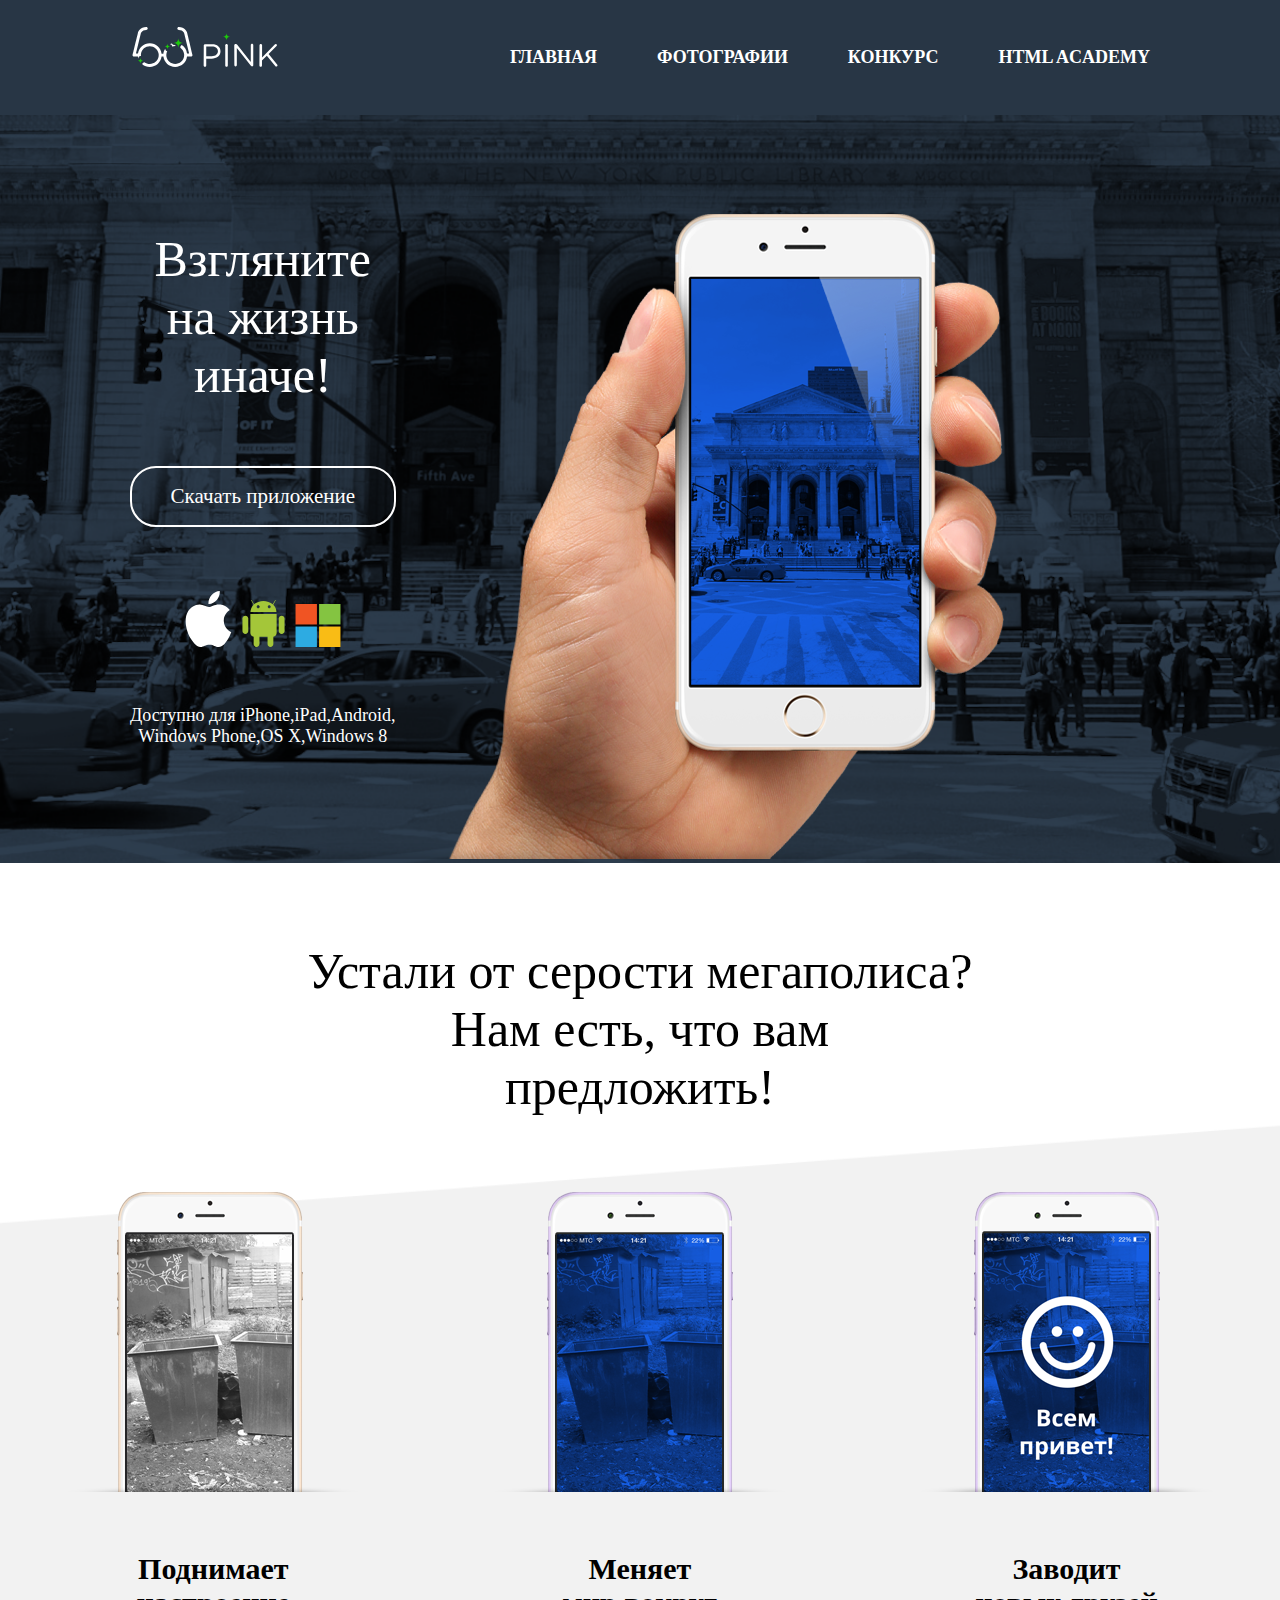
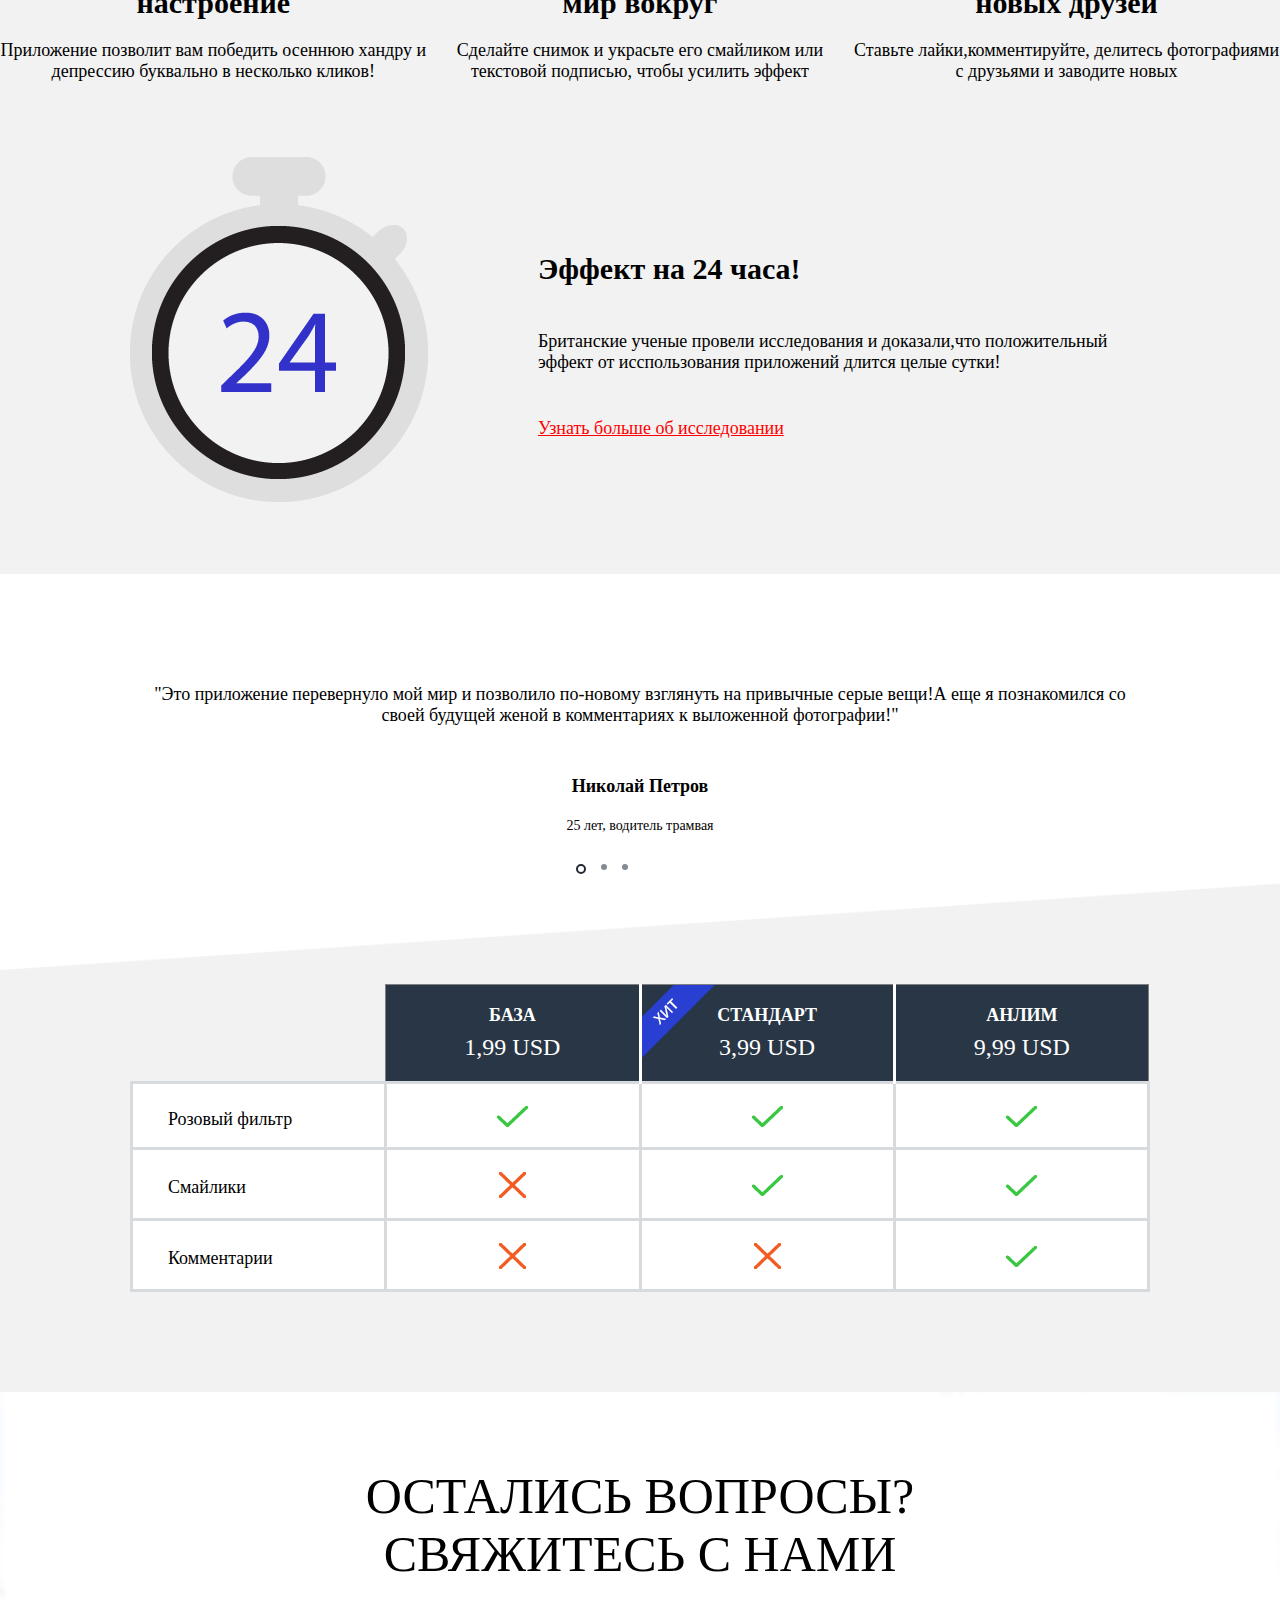
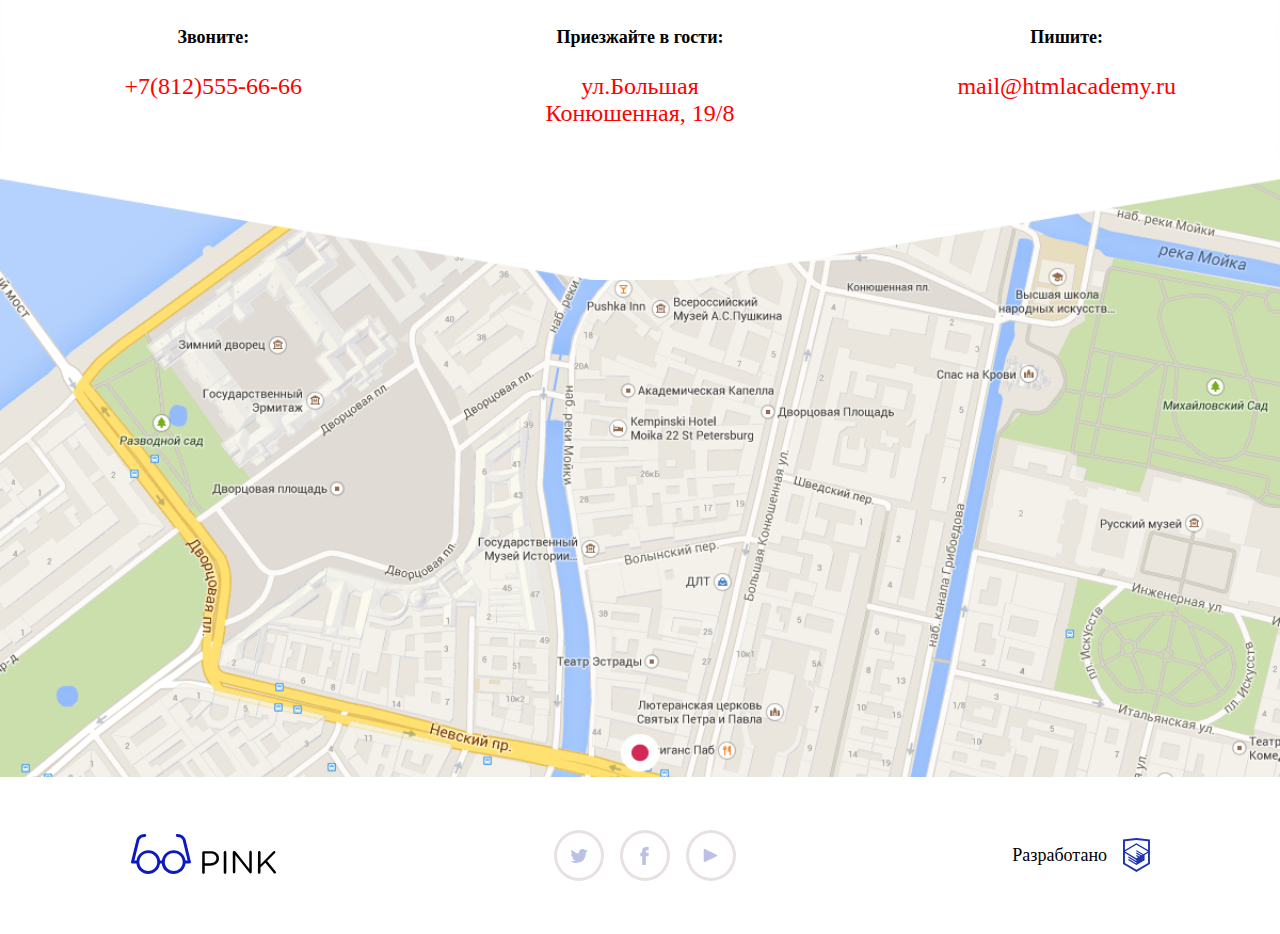
<file: index.html>
<!DOCTYPE html>
<html lang="ru">
<head>
	<link rel="stylesheet" href="pink_style320.css">
	<link rel="stylesheet" href="pink_style768.css">
	<link rel="stylesheet" href="pink_style1280.css">
	<meta charset="UTF-8">
	<meta name="viewport" content="width=device-width, initial-scale=1">
	<title>Pink</title>
</head>
<body>
	<header>
		<nav class="main-nav main-nav--closed">
			<button class="main-nav__toggle" type="button"><span class="visually-hidden">Открыть меню</span>
			</button>
           <ul class="site-list">
             <li class="site-list__item site-list__logo">
				<a href="#">	
 <svg class="logo-mobile" version="1.1" xmlns="http://www.w3.org/2000/svg" xmlns:xlink="http://www.w3.org/1999/xlink" x="0px" y="0px"
	            viewBox="0 0 74.4 22.9" style="enable-background:new 0 0 74.4 22.9;" xml:space="preserve">
               <g>
 <path class="st0" d="M0,1.4c0-0.7,0.6-1.3,1.3-1.3h7.2c5.1,0,8.4,2.7,8.4,7.1v0.1c0,4.9-4.1,7.4-8.9,7.4H2.5v6.8
		    c0,0.7-0.6,1.3-1.3,1.3c-0.7,0-1.3-0.6-1.3-1.3V1.4z M8.1,12.4c3.7,0,6.2-2,6.2-5V7.4c0-3.2-2.4-4.9-6.1-4.9H2.5v9.9H8.1z"/>
	        <path class="st0" d="M21.7,1.3C21.7,0.6,22.3,0,23,0c0.7,0,1.3,0.6,1.3,1.3v20.3c0,0.7-0.6,1.3-1.3,1.3c-0.7,0-1.3-0.6-1.3-1.3
		    L21.7,1.3L21.7,1.3z"/>
	       <path class="st0" d="M30.9,1.3c0-0.7,0.6-1.3,1.3-1.3h0.4c0.6,0,0.9,0.3,1.3,0.7l13.7,17.4v-17C47.5,0.6,48,0,48.7,0
	     	c0.7,0,1.2,0.6,1.2,1.3v20.3c0,0.7-0.5,1.2-1.2,1.2h-0.1c-0.5,0-0.9-0.3-1.3-0.8l-14-17.9v17.5c0,0.7-0.5,1.3-1.3,1.3
		    c-0.7,0-1.2-0.6-1.2-1.3V1.3z"/>
	        <path class="st0" d="M56.3,1.3c0-0.7,0.6-1.3,1.3-1.3c0.7,0,1.3,0.6,1.3,1.3v12.3L71.7,0.5C72,0.2,72.3,0,72.7,0
	        c0.7,0,1.2,0.6,1.2,1.3c0,0.4-0.2,0.6-0.4,0.9l-8,7.9l8.6,10.6c0.2,0.3,0.4,0.5,0.4,0.9c0,0.7-0.6,1.3-1.3,1.3
		    c-0.5,0-0.8-0.3-1-0.6l-8.4-10.5l-4.9,4.9v4.9c0,0.7-0.6,1.3-1.3,1.3c-0.7,0-1.3-0.6-1.3-1.3L56.3,1.3L56.3,1.3z"/>
            </g>
            </svg>
  <svg class="logo-tablet" version="1.1"  xmlns="http://www.w3.org/2000/svg" xmlns:xlink="http://www.w3.org/1999/xlink" x="0px" y="0px"
	 viewBox="0 0 146.3 40.4" style="enable-background:new 0 0 146.3 40.4;" xml:space="preserve">

<g>
	<path class="st0" d="M71.9,18.7c0-0.7,0.6-1.3,1.3-1.3h7.2c5.1,0,8.4,2.7,8.4,7.1v0.1c0,4.9-4.1,7.4-8.9,7.4h-5.5v6.8
		c0,0.7-0.6,1.3-1.3,1.3c-0.7,0-1.3-0.6-1.3-1.3L71.9,18.7L71.9,18.7z M80,29.6c3.7,0,6.2-2,6.2-5v-0.1c0-3.2-2.4-4.9-6.1-4.9h-5.7
		v9.9L80,29.6L80,29.6z"/>
	<path class="st0" d="M93.6,18.5c0-0.7,0.6-1.3,1.3-1.3c0.7,0,1.3,0.6,1.3,1.3v20.3c0,0.7-0.6,1.3-1.3,1.3c-0.7,0-1.3-0.6-1.3-1.3
		V18.5z"/>
	<path class="st0" d="M102.7,18.5c0-0.7,0.6-1.3,1.3-1.3h0.4c0.6,0,0.9,0.3,1.3,0.7l13.7,17.4v-17c0-0.7,0.5-1.3,1.3-1.3
		c0.7,0,1.2,0.6,1.2,1.3v20.3c0,0.7-0.5,1.2-1.2,1.2h-0.1c-0.5,0-0.9-0.3-1.3-0.8l-14-17.9v17.4c0,0.7-0.5,1.3-1.3,1.3
		c-0.7,0-1.2-0.6-1.2-1.3L102.7,18.5L102.7,18.5z"/>
	<path class="st0" d="M128.2,18.5c0-0.7,0.6-1.3,1.3-1.3c0.7,0,1.3,0.6,1.3,1.3v12.3l12.8-13.2c0.3-0.3,0.6-0.5,1-0.5
		c0.7,0,1.2,0.6,1.2,1.3c0,0.4-0.2,0.6-0.4,0.9l-8,7.9l8.6,10.6c0.2,0.3,0.4,0.5,0.4,0.9c0,0.7-0.6,1.3-1.3,1.3
		c-0.5,0-0.8-0.3-1-0.6L135.6,29l-4.9,4.9v4.9c0,0.7-0.6,1.3-1.3,1.3c-0.7,0-1.3-0.6-1.3-1.3L128.2,18.5L128.2,18.5z"/>
</g>
<path class="st0" d="M60.5,28.3"/>
<path class="st0" d="M60.5,28c0,0-5.2-21.4-5.2-21.4C54.9,4.3,52.7,0,46.7,0c-0.8,0-1.5,0.7-1.5,1.5S45.9,3,46.7,3
	c4.9,0,5.6,3.7,5.6,4.1l4.8,19.7H55c-0.7-5.9-5.8-10.5-11.9-10.5s-11.2,4.6-11.9,10.5h-1.8c-0.7-5.9-5.8-10.5-11.9-10.5
	S6.2,20.9,5.5,26.8H3.4L8.2,7.1C8.3,6.7,9,3,13.8,3c0.8,0,1.5-0.7,1.5-1.5S14.7,0,13.8,0c-6,0-8.2,4.3-8.6,6.7
	c0,0-5.2,21.4-5.2,21.4c-0.3,1.1,0.5,1.8,1.4,1.8c0,0,0,0,0,0h4c0.7,5.9,5.8,10.5,11.9,10.5s11.2-4.6,11.9-10.5h1.8
	c0.7,5.9,5.8,10.5,11.9,10.5S54.3,35.8,55,29.8h4c0,0,0,0,0,0C59.9,29.8,60.7,29.1,60.5,28z M26.3,29.8c-0.7,4.3-4.4,7.5-8.9,7.5
	s-8.2-3.3-8.9-7.5c-0.1-0.5-0.1-1-0.1-1.5c0-0.5,0.1-1,0.1-1.5c0.7-4.3,4.4-7.5,8.9-7.5s8.2,3.3,8.9,7.5c0.1,0.5,0.1,1,0.1,1.5
	C26.5,28.9,26.4,29.4,26.3,29.8z M52,29.8c-0.7,4.3-4.4,7.5-8.9,7.5c-4.5,0-8.2-3.3-8.9-7.5c-0.1-0.5-0.1-1-0.1-1.5
	c0-0.5,0.1-1,0.1-1.5c0.7-4.3,4.4-7.5,8.9-7.5c4.5,0,8.2,3.3,8.9,7.5c0.1,0.5,0.1,1,0.1,1.5C52.1,28.9,52.1,29.4,52,29.8z"/>
</svg>
<svg class="logo-desktop" version="1.1"  xmlns="http://www.w3.org/2000/svg" xmlns:xlink="http://www.w3.org/1999/xlink" x="0px" y="0px"
	 viewBox="0 0 146.3 40.4" style="enable-background:new 0 0 146.3 40.4;" xml:space="preserve">

<g>
	<path class="st0" d="M71.9,18.7c0-0.7,0.6-1.3,1.3-1.3h7.2c5.1,0,8.4,2.7,8.4,7.1v0.1c0,4.9-4.1,7.4-8.9,7.4h-5.5v6.8
		c0,0.7-0.6,1.3-1.3,1.3c-0.7,0-1.3-0.6-1.3-1.3L71.9,18.7L71.9,18.7z M80,29.6c3.7,0,6.2-2,6.2-5v-0.1c0-3.2-2.4-4.9-6.1-4.9h-5.7
		v9.9L80,29.6L80,29.6z"/>
	<path class="st0" d="M93.6,18.5c0-0.7,0.6-1.3,1.3-1.3c0.7,0,1.3,0.6,1.3,1.3v20.3c0,0.7-0.6,1.3-1.3,1.3c-0.7,0-1.3-0.6-1.3-1.3
		V18.5z"/>
	<path class="st0" d="M102.7,18.5c0-0.7,0.6-1.3,1.3-1.3h0.4c0.6,0,0.9,0.3,1.3,0.7l13.7,17.4v-17c0-0.7,0.5-1.3,1.3-1.3
		c0.7,0,1.2,0.6,1.2,1.3v20.3c0,0.7-0.5,1.2-1.2,1.2h-0.1c-0.5,0-0.9-0.3-1.3-0.8l-14-17.9v17.4c0,0.7-0.5,1.3-1.3,1.3
		c-0.7,0-1.2-0.6-1.2-1.3L102.7,18.5L102.7,18.5z"/>
	<path class="st0" d="M128.2,18.5c0-0.7,0.6-1.3,1.3-1.3c0.7,0,1.3,0.6,1.3,1.3v12.3l12.8-13.2c0.3-0.3,0.6-0.5,1-0.5
		c0.7,0,1.2,0.6,1.2,1.3c0,0.4-0.2,0.6-0.4,0.9l-8,7.9l8.6,10.6c0.2,0.3,0.4,0.5,0.4,0.9c0,0.7-0.6,1.3-1.3,1.3
		c-0.5,0-0.8-0.3-1-0.6L135.6,29l-4.9,4.9v4.9c0,0.7-0.6,1.3-1.3,1.3c-0.7,0-1.3-0.6-1.3-1.3L128.2,18.5L128.2,18.5z"/>
</g>
<path class="st1" d="M98.5,9.9c-2,0-3.6-1.6-3.6-3.6c0,2-1.6,3.6-3.6,3.6c2,0,3.6,1.6,3.6,3.6C94.9,11.5,96.5,9.9,98.5,9.9z"/>
<g>
	<path class="st0" d="M43.1,19.3c0.2,0,0.5,0,0.7,0c-0.4-0.7-1.2-1.2-2.1-1.2c-0.9,0-1.6-0.6-1.9-1.4c-0.7,0.2-1.4,0.5-2.1,0.8
		c0.1,0,0.1,0,0.2,0c1.1,0,2,0.9,2,2c0,0.1,0,0.2,0,0.3C40.9,19.5,42,19.3,43.1,19.3z"/>
	<path class="st0" d="M60.5,28c0,0-5.2-21.4-5.2-21.4C54.9,4.3,52.7,0,46.7,0c-0.8,0-1.5,0.7-1.5,1.5S45.9,3,46.7,3
		c4.9,0,5.6,3.7,5.6,4.1l4.8,19.7H55c-0.4-3.6-2.5-6.6-5.3-8.5c-0.9,0.4-1.5,1.3-1.5,2.3c0,0.1,0,0.2,0,0.3c2,1.4,3.4,3.5,3.8,6
		c0.1,0.5,0.1,1,0.1,1.5c0,0.5-0.1,1-0.1,1.5c-0.7,4.3-4.4,7.5-8.9,7.5c-4.5,0-8.2-3.3-8.9-7.5c-0.1-0.5-0.1-1-0.1-1.5
		c0-0.5,0.1-1,0.1-1.5c0.1-0.9,0.4-1.7,0.8-2.5c-1-0.1-1.9-0.9-1.9-2c0-0.2-0.1-0.4-0.2-0.5c-0.9,1.5-1.6,3.1-1.8,5h-1.8
		c-0.7-5.9-5.8-10.5-11.9-10.5S6.2,20.9,5.5,26.8H3.4L8.2,7.1C8.3,6.7,9,3,13.8,3c0.8,0,1.5-0.7,1.5-1.5S14.7,0,13.8,0
		c-6,0-8.2,4.3-8.6,6.7c0,0-5.2,21.4-5.2,21.4c-0.3,1.1,0.5,1.8,1.4,1.8c0,0,0,0,0,0h4c0.1,0.6,0.2,1.2,0.4,1.8
		C5.9,31.6,6,31.5,6,31.3c0-1.1,0.9-2,2-2c0.2,0,0.3,0,0.5,0.1c0-0.3-0.1-0.7-0.1-1c0-0.5,0.1-1,0.1-1.5c0.7-4.3,4.4-7.5,8.9-7.5
		s8.2,3.3,8.9,7.5c0.1,0.5,0.1,1,0.1,1.5c0,0.5-0.1,1-0.1,1.5c-0.7,4.3-4.4,7.5-8.9,7.5c-2,0-3.9-0.7-5.4-1.8
		c-0.4,0.3-0.8,0.5-1.3,0.5c-0.4,0-0.7,0.3-0.7,0.7c0,0.3-0.1,0.6-0.2,0.8c2.1,1.7,4.7,2.7,7.6,2.7c6.1,0,11.2-4.6,11.9-10.5h1.8
		c0.7,5.9,5.8,10.5,11.9,10.5S54.3,35.8,55,29.8h4c0,0,0,0,0,0C59.9,29.8,60.7,29.1,60.5,28z"/>
</g>
<g>
	<g>
		<path class="st1" d="M50.7,16.1c-2.5,0-4.5-2-4.5-4.5c0,2.5-2,4.5-4.5,4.5c2.5,0,4.5,2,4.5,4.5C46.2,18.1,48.2,16.1,50.7,16.1z"/>
	</g>
</g>
<g>
	<g>
		<path class="st1" d="M37.9,19.6c-1.5,0-2.7-1.2-2.7-2.7c0,1.5-1.2,2.7-2.7,2.7c1.5,0,2.7,1.2,2.7,2.7
			C35.2,20.9,36.4,19.6,37.9,19.6z"/>
	</g>
</g>
<g>
	<g>
		<path class="st1" d="M10.7,34.1c-1.5,0-2.7-1.2-2.7-2.8c0,1.5-1.2,2.8-2.7,2.8c1.5,0,2.7,1.2,2.7,2.7C8,35.3,9.2,34.1,10.7,34.1z"
			/>
	</g>
</g>
</svg>

		      </a>
	        </li>
				<li class="site-list__item ">
					<a>Главная</a>
				</li>
				<li class="site-list__item ">
					<a href="#">Фотографии</a>
				</li>
				<li class="site-list__item">
					<a href="#">Конкурс</a>
				</li>
				<li class="site-list__item">
					<a href="#">Html Academy</a>
				</li>
				
		  </ul>	
		  
			
		</nav>
		<div class="wrapper">
		<div class="header__image">
				<picture>
							<source
                            media="(max-device-width:659px)"
                            srcset="iphone-5-in-hand-png.png">
                            <source 
                            media="(max-device-width:1199px)"
                            srcset="iphone-6-copy.png">
                            <source 
                            media="(max-device-width:1920px)"
                            srcset="iphone-6-desktop.png">
                            <img src="iphone-6-desktop.png" alt="iphone" class="iphone" >
				</picture>
		
		</div>
		<div class="header__intro">
			<h2>Взгляните<br> на жизнь<br> иначе!</h2>
      <a>Скачать приложение</a>

     <div class="header__icon">
     	<svg version="1.1" class="apple-logo" xmlns="http://www.w3.org/2000/svg" xmlns:xlink="http://www.w3.org/1999/xlink" x="0px" y="0px"
	 viewBox="0 0 46.2 56.8" style="enable-background:new 0 0 46.2 56.8;" xml:space="preserve">

<path class="apple-logo--color" d="M38.6,30.1c0.1,8.6,7.5,11.4,7.6,11.5c-0.1,0.2-1.2,4.1-3.9,8.1c-2.4,3.5-4.8,6.9-8.7,7c-3.8,0.1-5-2.3-9.4-2.3
	c-4.3,0-5.7,2.2-9.3,2.3c-3.7,0.1-6.6-3.7-9-7.2c-4.9-7-8.6-19.9-3.6-28.6c2.5-4.3,6.9-7,11.7-7.1c3.7-0.1,7.1,2.5,9.4,2.5
	c2.2,0,6.4-3,10.9-2.6c1.9,0.1,7,0.7,10.4,5.6C44.5,19.5,38.5,23,38.6,30.1 M31.5,9.1c2-2.4,3.3-5.7,3-9.1c-2.9,0.1-6.3,1.9-8.4,4.3
	c-1.8,2.1-3.4,5.5-3,8.8C26.2,13.3,29.5,11.5,31.5,9.1"/>
</svg>
<svg version="1.1" class="android-logo" xmlns="http://www.w3.org/2000/svg" xmlns:xlink="http://www.w3.org/1999/xlink" x="0px" y="0px"
	 viewBox="0 0 42.1 47" style="enable-background:new 0 0 42.1 47;" xml:space="preserve">

<path class="android-logo--color" d="M34.1,14H7.9c0,0.1,0,0.2,0,0.3v18.8c0,1.9,1.5,3.5,3.3,3.6v7.4c0,1.6,1.3,2.9,2.9,2.9c1.6,0,2.9-1.3,2.9-2.9
	v-7.4h8.1v7.4c0,1.6,1.3,2.9,2.9,2.9c1.6,0,2.9-1.3,2.9-2.9v-7.4c1.9-0.1,3.3-1.7,3.3-3.6V14.3C34.2,14.2,34.2,14.1,34.1,14z"/>
<path id="c-4-9-2-9-2-9" class="android-logo--color" d="M2.9,15.7L2.9,15.7c1.6,0,2.9,1.3,2.9,2.9v12.4c0,1.6-1.3,2.9-2.9,2.9l0,0
	c-1.6,0-2.9-1.3-2.9-2.9V18.6C0,17,1.3,15.7,2.9,15.7z"/>
<path id="c-4-1-7-3-8-4" class="android-logo--color" d="M39.2,15.7L39.2,15.7c1.6,0,2.9,1.3,2.9,2.9v12.4c0,1.6-1.3,2.9-2.9,2.9l0,0
	c-1.6,0-2.9-1.3-2.9-2.9V18.6C36.3,17,37.6,15.7,39.2,15.7z"/>
<path class="android-logo--color" d="M8,12h26c0-2.8-1.2-5.3-3.2-7.3l2.4-4.2c0.1-0.1,0-0.3-0.1-0.4c-0.1-0.1-0.3,0-0.4,0.1l-2.4,4.1
	c-2.1-1.9-6.2-3.4-9.4-3.4l0,0c-3,0-7.3,1.5-9.4,3.4L9.3,0.2C9.2,0,9,0,8.9,0C8.7,0.1,8.7,0.3,8.8,0.5l2.4,4.2C9.3,6.6,8.1,9.2,8,12
	z M25.3,6.8c0-0.8,0.7-1.5,1.5-1.5c0.8,0,1.5,0.6,1.5,1.5c0,0,0,0,0,0c0,0.8-0.7,1.5-1.5,1.5C26,8.3,25.3,7.6,25.3,6.8
	C25.3,6.8,25.3,6.8,25.3,6.8z M14.2,6.8c0-0.8,0.7-1.5,1.5-1.5c0.8,0,1.5,0.6,1.5,1.5c0,0,0,0,0,0c0,0.8-0.7,1.5-1.5,1.5
	C14.9,8.3,14.2,7.6,14.2,6.8C14.2,6.8,14.2,6.8,14.2,6.8z"/>
</svg>
<svg version="1.1" class="microsoft-logo" xmlns="http://www.w3.org/2000/svg" xmlns:xlink="http://www.w3.org/1999/xlink" x="0px" y="0px"
	 viewBox="0 0 43.9 42" style="enable-background:new 0 0 43.9 42;" xml:space="preserve">
<g>
	<path id="path5058" class="microsoft-logo--color1" d="M20.9,20H0V0h20.9V20z"/>
	<path id="path5060" class="microsoft-logo--color2" d="M43.9,20H23V0h20.9V20z"/>
	<path id="path5062" class="microsoft-logo--color3" d="M20.9,42H0V22h20.9V42z"/>
	<path id="path5064" class="microsoft-logo--color4" d="M43.9,42H23V22h20.9V42z"/>
</g>
</svg>

     </div>

   <p>Доступно для iPhone,iPad,Android,<br>Windows Phone,OS X,Windows 8</p>

		</div>
	</div>
	</header>
<!-------------------------------------------------------------------->
	<section class="information">
		<h2>Устали от серости мегаполиса?</h2>
		<h2>Нам есть, что вам<br> предложить!</h2>
  <div class="information__list">
  	  <ul class="information__list--item">
  		<li>
  			<b>Поднимает<br>настроение</b>
  			<p>Приложение позволит вам победить осеннюю хандру и депрессию буквально в несколько кликов!</p>
  		</li>
        <li>
        	<b>Меняет<br>мир вокруг</b>
        	<p>Сделайте снимок и украсьте его смайликом или текстовой подписью, чтобы усилить эффект</p>
        </li>
        <li>
        	<b>Заводит<br>новых друзей</b>
        	<p>Ставьте лайки,комментируйте, делитесь фотографиями с друзьями и заводите новых</p>
        </li>
  	</ul>
  
  <div class="information--image">
  	
  	<picture>
							<source
                            media="(max-device-width:659px)"
                            srcset="iphone-screen-mobile.png">
                            <source 
                            media="(max-device-width:1199px)"
                            srcset="Iphon-tablet.png">
                            <img src="Iphone-3-desktop.png" class="information__image" alt="Iphon">

	</picture>

  </div>
<div class="iphone__desktop">

	<div class="information__image--desktop"><img src="iphone1-desktop.png" alt="iphone"></div>
	<div class="information__image--desktop" ><img src="iphone2-desktop.png" alt="iphone"></div>
	<div class="information__image--desktop"><img src="iphone3-desktop.png" alt="iphone"></div>
</div>


  </div>
	</section>



<!------------------------------------------------------------------->	
	<div class="clock">
		<div class="clock__image--wrapper">
			<picture>
							
                            <source 
                            media="(max-device-width:1199px)"
                            srcset="clock-tablet.png">
                            <source 
                            media="(max-device-width:1920px)"
                            srcset="clock-desktop.png"
                            >
                           
                            <img src="clock-desktop.png" alt="iphone" class="clock__image">
                            

				</picture>
		</div>
		<div class="clock__discription">
			<h2>Эффект на 24 часа!</h2>
            <p>Британские ученые провели исследования и доказали,что положительный эффект от исспользования приложений длится целые сутки!</p>
            <a href="#">Узнать больше об исследовании</a>
		</div>


	</div>

<!----------------------------------------------------------------->
	
	<input type="radio" id="btn-1" name="toggle" checked>
	<input type="radio" id="btn-2" name="toggle">
	<input type="radio" id="btn-3" name="toggle">

	<div class="slider__comments">
		<div class="slide" id="slide1">
			<div class="slide__wrapper">
				<div class="slide__discription--work">25 лет, водитель трамвая</div>
			<div class="slide__title">Николай Петров</div>
			<div class="slide__discription">"Это приложение перевернуло мой мир и позволило по-новому взглянуть на привычные серые вещи!А еще я познакомился со своей будущей женой в комментариях к выложенной фотографии!"</div>
		</div>
</div>
     <div class="slide" id="slide2">
     	<div class="slide__wrapper">
     		<div class="slide__discription--work">25 лет, водитель трамвая</div>
			<div class="slide__title">Елена Гацкевич</div>
			<div class="slide__discription">Мнение Елены Гацкевич</div>
		</div>
	</div>
		<div class="slide" id="slide3">
			<div class="slide__wrapper">
				<div class="slide__discription--work">25 лет, водитель трамвая</div>
			<div class="slide__title">Кристина Маковская</div>
			<div class="slide__discription">Мнение Кристины Маковской</div>
		</div>
		</div>
		<div class="slider__controls">
			<label for="btn-1"></label>
	<label for="btn-2"></label>
	<label for="btn-3"></label>

		</div>
	</div>

<!---------------------------------------------------------------->
<div class="sliders__background">
	<input type="radio" id="btn-4" name="toggle1" >
	<input type="radio" id="btn-5" name="toggle1" checked>
	<input type="radio" id="btn-6" name="toggle1">


<div class="slider__price">
  

  <div class="slide__price" id="slide__price1">
        <div class="slider__price--title slider__border tape">
	        <img src="ХИТ.png" alt="tape" class="tape__image"><b>Стандарт</b>
	        <p>3.99 usd</p>
       </div>
       <div class="slider__price__item slider__border">
	       <p>Розовый фильтр</p>
	       <img src="yes.svg" alt="yes">
       </div>
       <div class="slider__price__item slider__border">
	       <p>Смайлики</p>
	       <img src="yes.svg" alt="yes">
       </div>
       <div class="slider__price__item slider__border">
	       <p>Комментарии</p>
	       <img src="no.svg" alt="no">
       </div>
   </div>


 <div class="slide__price" id="slide__price2">
        <div class="slider__price--title slider__border">
	        <b>База</b>
	        <p>1.99 usd</p>
       </div>
       <div class="slider__price__item slider__border">
	       <p>Розовый фильтр</p>
	       <img src="yes.svg" alt="yes">
       </div>
       <div class="slider__price__item slider__border">
	       <p>Смайлики</p>
	       <img src="no.svg" alt="no">
       </div>
       <div class="slider__price__item slider__border">
	       <p>Комментарии</p>
	       <img src="no.svg" alt="no">
       </div>
   </div>


    <div class="slide__price" id="slide__price3">
        <div class="slider__price--title slider__border">
	        <b>Анлим</b>
	        <p>9.99 usd</p>
       </div>
       <div class="slider__price__item slider__border">
	       <p>Розовый фильтр</p>
	       <img src="yes.svg" alt="yes">
       </div>
       <div class="slider__price__item slider__border">
	       <p>Смайлики</p>
	       <img src="yes.svg" alt="yes">
       </div>
       <div class="slider__price__item slider__border">
	       <p>Комментарии</p>
	       <img src="yes.svg" alt="yes">
       </div>
   </div>




<div class="slider__price__controls">
	<label for="btn-4"></label>
	<label for="btn-5"></label>
	<label for="btn-6"></label>

</div>

</div>
<!----------------------------------------------------------------->

	                 <div class="table__price--td">
     <table>
	
         <tr>
 	         <th class="table--hide"></th>
 	         <th>База
                 <p>1,99 USD</p></th>
 	         <th class="tape"><img src="ХИТ.png" alt="tape" class="tape__image"> Стандарт
                 <p>3,99 USD</p></th>
 	         <th>Анлим
 	         	<p>9,99 USD</p></th>
        </tr>
         <tr>
 	         <td class="table--right">Розовый фильтр</td>
 	         <td><img src="yes.svg" alt="yes"></td>
 	         <td><img src="yes.svg" alt="yes"></td>
 	         <td><img src="yes.svg" alt="yes"></td>
        </tr>
         <tr>
 	         <td class="table--right">Смайлики</td>
 	         <td><img src="no.svg" alt="no"></td>
 	         <td><img src="yes.svg" alt="yes"></td>
 	         <td><img src="yes.svg" alt="yes"></td>
        </tr>
         <tr>
 	         <td class="table--right">Комментарии</td>
 	         <td><img src="no.svg" alt="no"></td>
 	         <td><img src="no.svg" alt="no"></td>
 	         <td><img src="yes.svg" alt="yes"></td>
         </tr>

    </table>
                         </div>
</div>
<!------------------------------------------------------------------>

<footer >
	  <div class="footer">
            <h2>Остались вопросы?<br>Свяжитесь с нами</h2>
        <div class="contacts">
           <div class="contacts__item"><b>Звоните:</b>
             <p>+7(812)555-66-66</p>
           </div>
           <div class="contacts__item contacts__item--order"><b>Пишите:</b>
            <p><a>mail@htmlacademy.ru</a></p>
          </div>
           <div class="contacts__item "><b>Приезжайте в гости:</b>
            <p>ул.Большая<br> Конюшенная, 19/8</p>
          </div>

       </div>
    <div class="footer__map">
    	<div class="footer__map--triangle"></div>
    </div>
     </div>


   <div class="footer--down">
	    <div class="footer--down__logo">
	    	<svg version="1.1" class="logo--down" xmlns="http://www.w3.org/2000/svg" xmlns:xlink="http://www.w3.org/1999/xlink" x="0px" y="0px"
	        viewBox="0 0 146.3 40.4" style="enable-background:new 0 0 146.3 40.4;" xml:space="preserve">

            <g>
	        <path class="footer--down__text" d="M71.9,18.7c0-0.7,0.6-1.3,1.3-1.3h7.2c5.1,0,8.4,2.7,8.4,7.1v0.1c0,4.9-4.1,7.4-8.9,7.4h-5.5v6.8
		    c0,0.7-0.6,1.3-1.3,1.3c-0.7,0-1.3-0.6-1.3-1.3L71.9,18.7L71.9,18.7z M80,29.6c3.7,0,6.2-2,6.2-5v-0.1c0-3.2-2.4-4.9-6.1-4.9h-5.7
		    v9.9L80,29.6L80,29.6z"/>
	        <path class="footer--down__text" d="M93.6,18.5c0-0.7,0.6-1.3,1.3-1.3c0.7,0,1.3,0.6,1.3,1.3v20.3c0,0.7-0.6,1.3-1.3,1.3c-0.7,0-1.3-0.6-1.3-1.3
		    V18.5z"/>
	        <path class="footer--down__text" d="M102.7,18.5c0-0.7,0.6-1.3,1.3-1.3h0.4c0.6,0,0.9,0.3,1.3,0.7l13.7,17.4v-17c0-0.7,0.5-1.3,1.3-1.3
		    c0.7,0,1.2,0.6,1.2,1.3v20.3c0,0.7-0.5,1.2-1.2,1.2h-0.1c-0.5,0-0.9-0.3-1.3-0.8l-14-17.9v17.4c0,0.7-0.5,1.3-1.3,1.3
		  c-0.7,0-1.2-0.6-1.2-1.3L102.7,18.5L102.7,18.5z"/>
	<path class="footer--down__text" d="M128.2,18.5c0-0.7,0.6-1.3,1.3-1.3c0.7,0,1.3,0.6,1.3,1.3v12.3l12.8-13.2c0.3-0.3,0.6-0.5,1-0.5
		c0.7,0,1.2,0.6,1.2,1.3c0,0.4-0.2,0.6-0.4,0.9l-8,7.9l8.6,10.6c0.2,0.3,0.4,0.5,0.4,0.9c0,0.7-0.6,1.3-1.3,1.3
		c-0.5,0-0.8-0.3-1-0.6L135.6,29l-4.9,4.9v4.9c0,0.7-0.6,1.3-1.3,1.3c-0.7,0-1.3-0.6-1.3-1.3L128.2,18.5L128.2,18.5z"/>
</g>
<path class="footer--down__glasses" d="M60.5,28.3"/>
<path class="footer--down__glasses" d="M60.5,28c0,0-5.2-21.4-5.2-21.4C54.9,4.3,52.7,0,46.7,0c-0.8,0-1.5,0.7-1.5,1.5S45.9,3,46.7,3
	c4.9,0,5.6,3.7,5.6,4.1l4.8,19.7H55c-0.7-5.9-5.8-10.5-11.9-10.5s-11.2,4.6-11.9,10.5h-1.8c-0.7-5.9-5.8-10.5-11.9-10.5
	S6.2,20.9,5.5,26.8H3.4L8.2,7.1C8.3,6.7,9,3,13.8,3c0.8,0,1.5-0.7,1.5-1.5S14.7,0,13.8,0c-6,0-8.2,4.3-8.6,6.7
	c0,0-5.2,21.4-5.2,21.4c-0.3,1.1,0.5,1.8,1.4,1.8c0,0,0,0,0,0h4c0.7,5.9,5.8,10.5,11.9,10.5s11.2-4.6,11.9-10.5h1.8
	c0.7,5.9,5.8,10.5,11.9,10.5S54.3,35.8,55,29.8h4c0,0,0,0,0,0C59.9,29.8,60.7,29.1,60.5,28z M26.3,29.8c-0.7,4.3-4.4,7.5-8.9,7.5
	s-8.2-3.3-8.9-7.5c-0.1-0.5-0.1-1-0.1-1.5c0-0.5,0.1-1,0.1-1.5c0.7-4.3,4.4-7.5,8.9-7.5s8.2,3.3,8.9,7.5c0.1,0.5,0.1,1,0.1,1.5
	C26.5,28.9,26.4,29.4,26.3,29.8z M52,29.8c-0.7,4.3-4.4,7.5-8.9,7.5c-4.5,0-8.2-3.3-8.9-7.5c-0.1-0.5-0.1-1-0.1-1.5
	c0-0.5,0.1-1,0.1-1.5c0.7-4.3,4.4-7.5,8.9-7.5c4.5,0,8.2,3.3,8.9,7.5c0.1,0.5,0.1,1,0.1,1.5C52.1,28.9,52.1,29.4,52,29.8z"/>
</svg>


	    </div>
		<div class="footer--down__icon">
			<div class="icon__wrapper">
			<svg version="1.1" class="icon--twitter" xmlns="http://www.w3.org/2000/svg" xmlns:xlink="http://www.w3.org/1999/xlink" x="0px" y="0px"
	 viewBox="0 0 17.5 14.7" style="enable-background:new 0 0 17.5 14.7;" xml:space="preserve">
<g id="W6EeEF_1_">
	<g>
		<path d="M11.3,0.2C13-0.3,14.4,0.4,15,1.3c0.7-0.2,1.4-0.5,2.1-0.7c0,0.8-0.5,1.5-0.9,1.7c0.7,0.2,1.3-0.5,1.3-0.5
			c-0.2,1-1,1.7-1.6,2c-0.2,6.6-3.3,11-10.4,10.8c-0.5,0,0.1,0-0.5,0c-0.4,0-4.3-0.4-5-1.8c2.3,0.2,4-0.4,4.8-1.1
			c-1-0.3-2.8-0.5-3.1-2.9C2.1,8.9,2.3,9,3,8.9C1.8,8.1,0.4,7.4,0.5,5.2c0.3,0.3,1.1,0.5,1.4,0.5c-0.7-0.2-2-3.3-0.9-4.8
			c1.9,1.8,3.8,3.5,7.4,3.7C8.5,2.3,9.5,0.8,11.3,0.2z"/>
	</g>
</g>
</svg>
</div>
<div class="icon__wrapper">
<svg version="1.1" class="icon--facebook" xmlns="http://www.w3.org/2000/svg" xmlns:xlink="http://www.w3.org/1999/xlink" x="0px" y="0px"
	 viewBox="0 0 8.7 18.9" style="enable-background:new 0 0 8.7 18.9;" xml:space="preserve">
<path d="M6.3,3.4c0.8,0,1.6,0,2.4,0c0-1.1,0-2.2,0-3.4c-1,0-1.9,0-2.9,0C2.7,0.2,1.5,2.4,1.9,6.1H0v3.5h2c0,3.1,0,6.2,0,9.3
	c1.3,0,2.6,0,3.8,0c0-3.1,0-6.2,0-9.3h2.9V6.1H5.8C5.8,5.1,5.8,3.7,6.3,3.4z"/>
</svg>
</div>
<div class="icon__wrapper">
<svg version="1.1" class="icon--youtube" xmlns="http://www.w3.org/2000/svg" xmlns:xlink="http://www.w3.org/1999/xlink" x="0px" y="0px"
	 viewBox="0 0 14.6 14" style="enable-background:new 0 0 14.6 14;" xml:space="preserve">
<path d="M1.8,13.8c-1,0.5-1.8,0-1.8-1.1V1.3c0-1.1,0.8-1.6,1.8-1.1l12.1,5.9c1,0.5,1,1.3,0,1.7L1.8,13.8z"/>
</svg>

		</div>
	</div>
		<div class="footer--down__copyright">
			<p>Разработано</p>
   
<svg xmlns="http://www.w3.org/2000/svg" width="26.943" height="34.09" viewBox="0 0 26.943 34.09"><path  d="M13.62.017L13.472 0 0 1.412v24.661l13.473 8.017 13.43-7.99.042-.025V1.412L13.62.017zm11.399 12.11L13.495 5.334l-.001-.104-.087.05-.088-.056v.109L1.925 12.118V3.147l11.548-1.212L25.02 3.147v8.98zm-11.614-5.34L24.923 13.5l-4.479 2.64-7.093-4.221-.014 1.415 5.904 3.513-.86.507-5.03-2.992-.014 1.415 3.827 2.275-.782.523-3.031-1.787-.014 1.413 1.853 1.091-1.8 1.081-11.356-6.751 11.371-6.835zm-11.48 8.34l11.411 6.791.016 1.044-7.942-4.728-.015 1.416 7.979 4.795.018 1.076-7.973-4.74-.013 1.414 8.021 4.822.046.025 8.143-4.872-.011-5.177 3.415-2.036v10.021L13.472 31.85 1.925 24.979v-9.852z"/></svg>
		</div>	

   </div>
</footer>



	<script>
	var navMain=document.querySelector('.main-nav');
	var navToggle=document.querySelector('.main-nav__toggle');
	navToggle.addEventListener('click',function(){
		if(navMain.classList.contains('main-nav--closed')){
			navMain.classList.remove('main-nav--closed');
			
			navMain.classList.add('main-nav--opened');
			

		}else {
			navMain.classList.add('main-nav--closed');
			
			navMain.classList.remove('main-nav--opened');
		
		}
	});

</script>
</body>
</html>
</file>
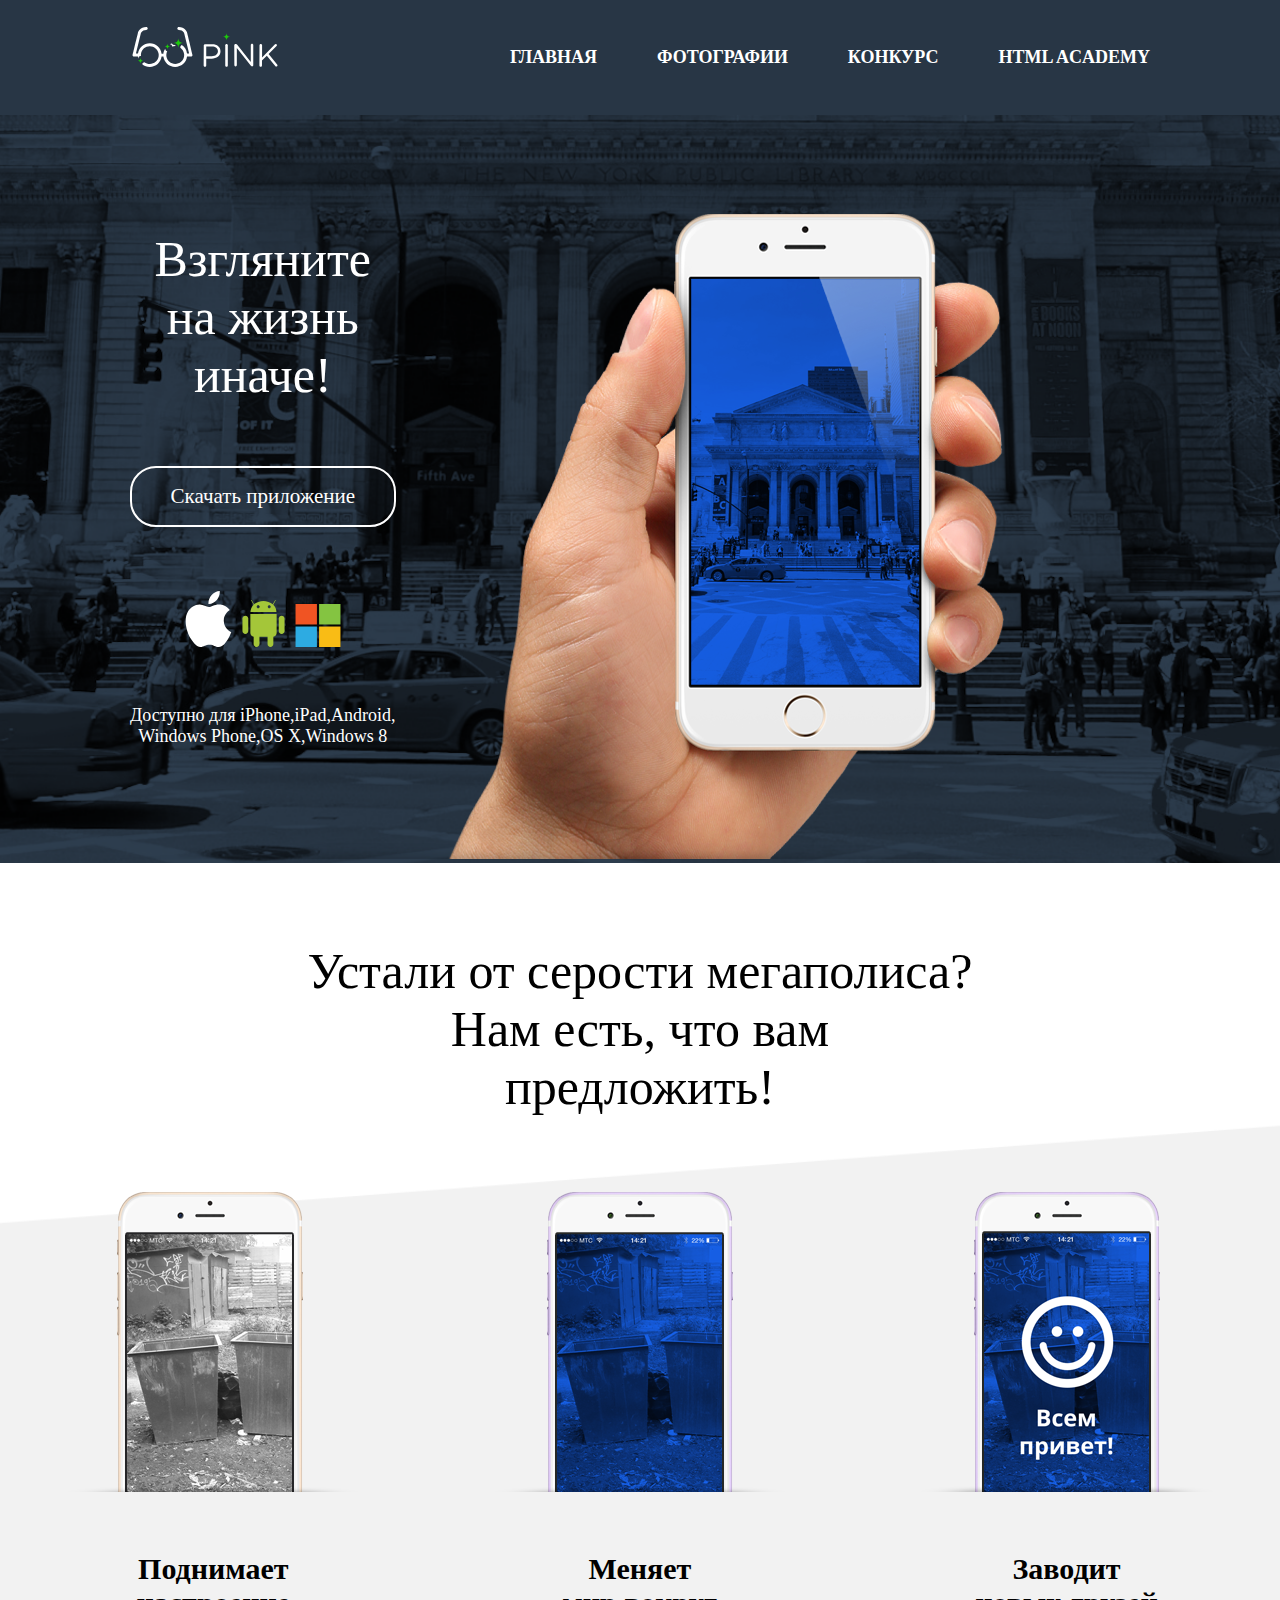
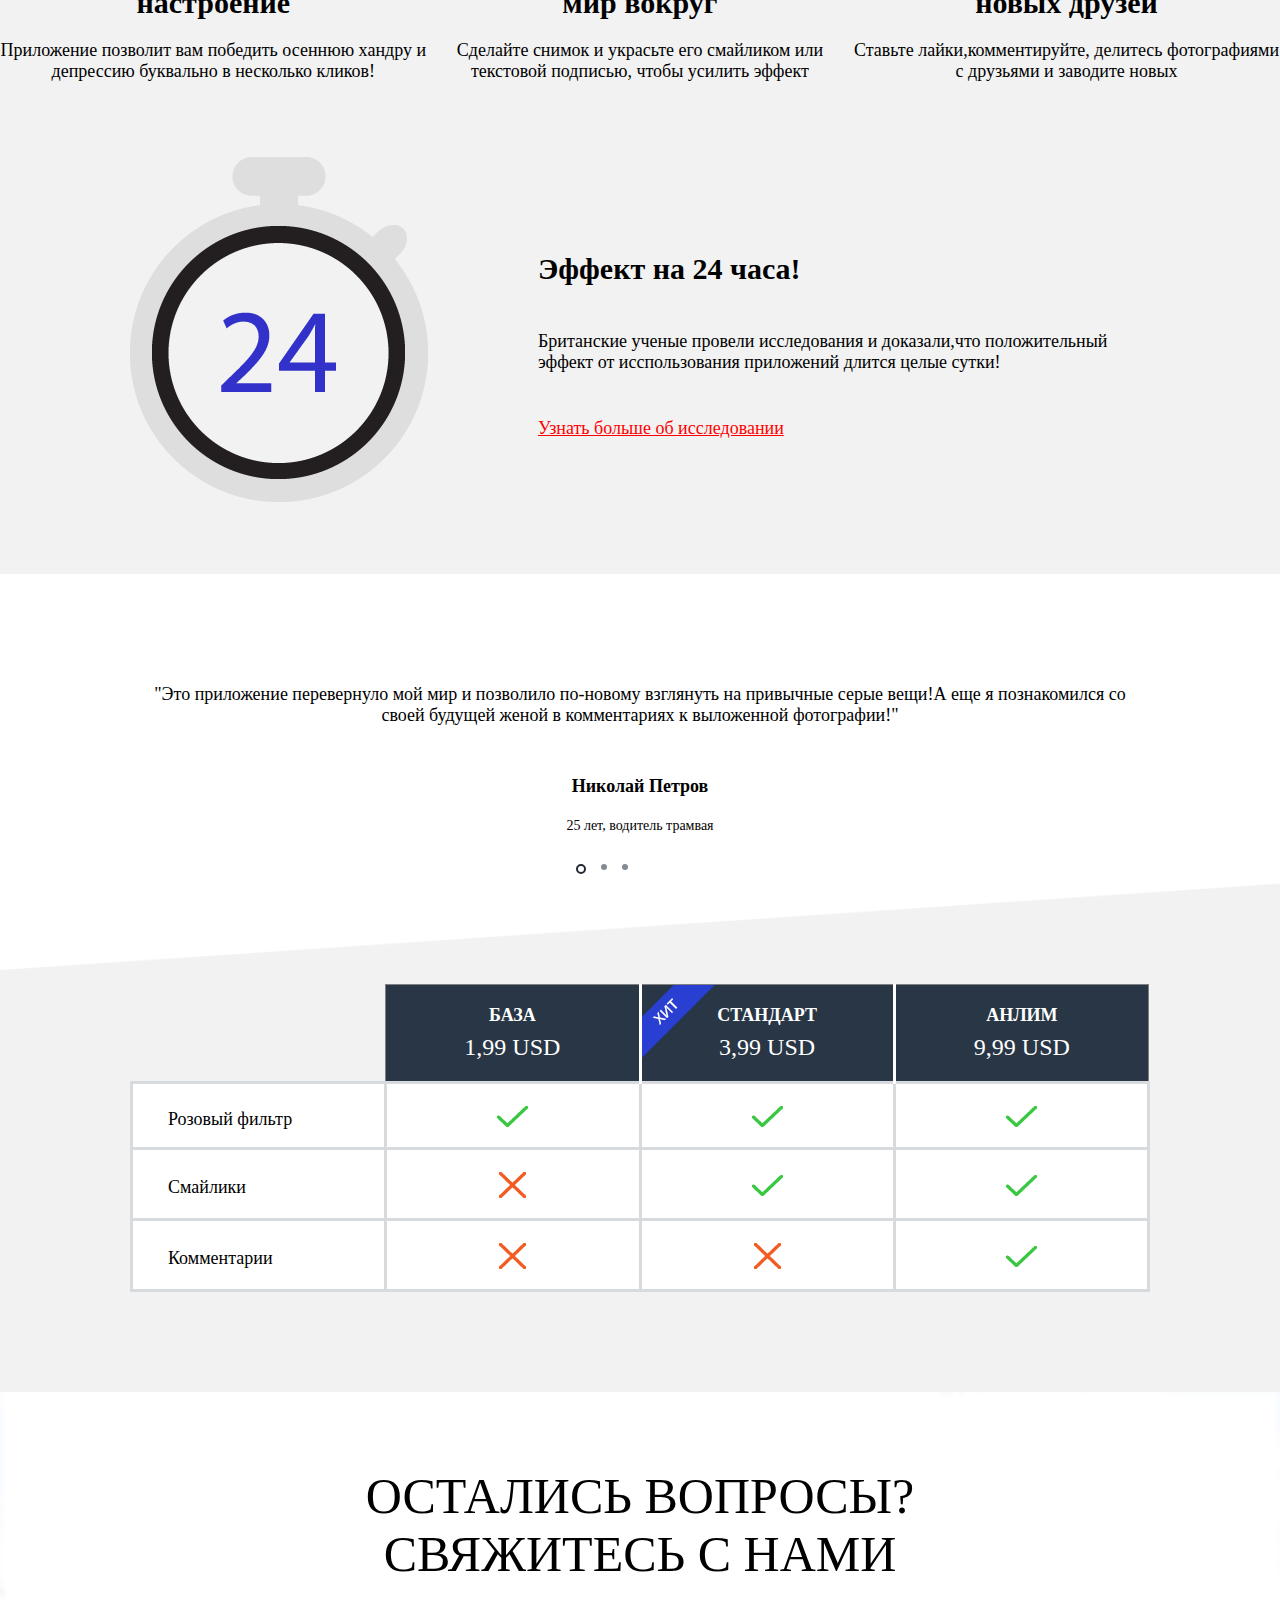
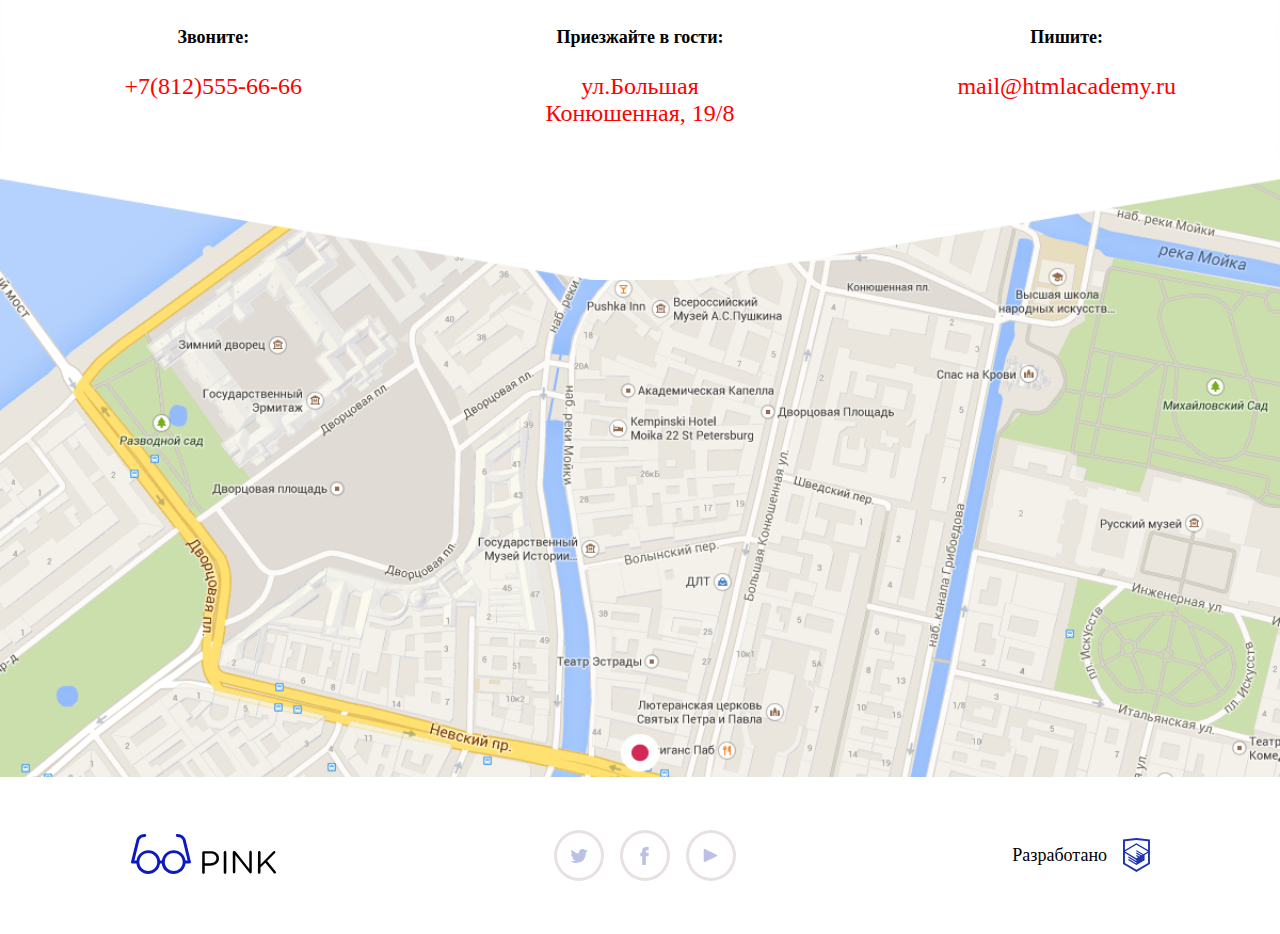
<file: pink_index.html>
<!DOCTYPE html>
<html lang="ru">
<head>
	<link rel="stylesheet" href="pink_style320.css">
	<link rel="stylesheet" href="pink_style768.css">
	<link rel="stylesheet" href="pink_style1280.css">
	<meta charset="UTF-8">
	<meta name="viewport" content="width=device-width, initial-scale=1">
	<title>Pink</title>
</head>
<body>
	<header>
		<nav class="main-nav main-nav--closed">
			<button class="main-nav__toggle" type="button"><span class="visually-hidden">Открыть меню</span>
			</button>
           <ul class="site-list">
             <li class="site-list__item site-list__logo">
				<a href="#">	
 <svg class="logo-mobile" version="1.1" xmlns="http://www.w3.org/2000/svg" xmlns:xlink="http://www.w3.org/1999/xlink" x="0px" y="0px"
	            viewBox="0 0 74.4 22.9" style="enable-background:new 0 0 74.4 22.9;" xml:space="preserve">
               <g>
 <path class="st0" d="M0,1.4c0-0.7,0.6-1.3,1.3-1.3h7.2c5.1,0,8.4,2.7,8.4,7.1v0.1c0,4.9-4.1,7.4-8.9,7.4H2.5v6.8
		    c0,0.7-0.6,1.3-1.3,1.3c-0.7,0-1.3-0.6-1.3-1.3V1.4z M8.1,12.4c3.7,0,6.2-2,6.2-5V7.4c0-3.2-2.4-4.9-6.1-4.9H2.5v9.9H8.1z"/>
	        <path class="st0" d="M21.7,1.3C21.7,0.6,22.3,0,23,0c0.7,0,1.3,0.6,1.3,1.3v20.3c0,0.7-0.6,1.3-1.3,1.3c-0.7,0-1.3-0.6-1.3-1.3
		    L21.7,1.3L21.7,1.3z"/>
	       <path class="st0" d="M30.9,1.3c0-0.7,0.6-1.3,1.3-1.3h0.4c0.6,0,0.9,0.3,1.3,0.7l13.7,17.4v-17C47.5,0.6,48,0,48.7,0
	     	c0.7,0,1.2,0.6,1.2,1.3v20.3c0,0.7-0.5,1.2-1.2,1.2h-0.1c-0.5,0-0.9-0.3-1.3-0.8l-14-17.9v17.5c0,0.7-0.5,1.3-1.3,1.3
		    c-0.7,0-1.2-0.6-1.2-1.3V1.3z"/>
	        <path class="st0" d="M56.3,1.3c0-0.7,0.6-1.3,1.3-1.3c0.7,0,1.3,0.6,1.3,1.3v12.3L71.7,0.5C72,0.2,72.3,0,72.7,0
	        c0.7,0,1.2,0.6,1.2,1.3c0,0.4-0.2,0.6-0.4,0.9l-8,7.9l8.6,10.6c0.2,0.3,0.4,0.5,0.4,0.9c0,0.7-0.6,1.3-1.3,1.3
		    c-0.5,0-0.8-0.3-1-0.6l-8.4-10.5l-4.9,4.9v4.9c0,0.7-0.6,1.3-1.3,1.3c-0.7,0-1.3-0.6-1.3-1.3L56.3,1.3L56.3,1.3z"/>
            </g>
            </svg>
  <svg class="logo-tablet" version="1.1"  xmlns="http://www.w3.org/2000/svg" xmlns:xlink="http://www.w3.org/1999/xlink" x="0px" y="0px"
	 viewBox="0 0 146.3 40.4" style="enable-background:new 0 0 146.3 40.4;" xml:space="preserve">

<g>
	<path class="st0" d="M71.9,18.7c0-0.7,0.6-1.3,1.3-1.3h7.2c5.1,0,8.4,2.7,8.4,7.1v0.1c0,4.9-4.1,7.4-8.9,7.4h-5.5v6.8
		c0,0.7-0.6,1.3-1.3,1.3c-0.7,0-1.3-0.6-1.3-1.3L71.9,18.7L71.9,18.7z M80,29.6c3.7,0,6.2-2,6.2-5v-0.1c0-3.2-2.4-4.9-6.1-4.9h-5.7
		v9.9L80,29.6L80,29.6z"/>
	<path class="st0" d="M93.6,18.5c0-0.7,0.6-1.3,1.3-1.3c0.7,0,1.3,0.6,1.3,1.3v20.3c0,0.7-0.6,1.3-1.3,1.3c-0.7,0-1.3-0.6-1.3-1.3
		V18.5z"/>
	<path class="st0" d="M102.7,18.5c0-0.7,0.6-1.3,1.3-1.3h0.4c0.6,0,0.9,0.3,1.3,0.7l13.7,17.4v-17c0-0.7,0.5-1.3,1.3-1.3
		c0.7,0,1.2,0.6,1.2,1.3v20.3c0,0.7-0.5,1.2-1.2,1.2h-0.1c-0.5,0-0.9-0.3-1.3-0.8l-14-17.9v17.4c0,0.7-0.5,1.3-1.3,1.3
		c-0.7,0-1.2-0.6-1.2-1.3L102.7,18.5L102.7,18.5z"/>
	<path class="st0" d="M128.2,18.5c0-0.7,0.6-1.3,1.3-1.3c0.7,0,1.3,0.6,1.3,1.3v12.3l12.8-13.2c0.3-0.3,0.6-0.5,1-0.5
		c0.7,0,1.2,0.6,1.2,1.3c0,0.4-0.2,0.6-0.4,0.9l-8,7.9l8.6,10.6c0.2,0.3,0.4,0.5,0.4,0.9c0,0.7-0.6,1.3-1.3,1.3
		c-0.5,0-0.8-0.3-1-0.6L135.6,29l-4.9,4.9v4.9c0,0.7-0.6,1.3-1.3,1.3c-0.7,0-1.3-0.6-1.3-1.3L128.2,18.5L128.2,18.5z"/>
</g>
<path class="st0" d="M60.5,28.3"/>
<path class="st0" d="M60.5,28c0,0-5.2-21.4-5.2-21.4C54.9,4.3,52.7,0,46.7,0c-0.8,0-1.5,0.7-1.5,1.5S45.9,3,46.7,3
	c4.9,0,5.6,3.7,5.6,4.1l4.8,19.7H55c-0.7-5.9-5.8-10.5-11.9-10.5s-11.2,4.6-11.9,10.5h-1.8c-0.7-5.9-5.8-10.5-11.9-10.5
	S6.2,20.9,5.5,26.8H3.4L8.2,7.1C8.3,6.7,9,3,13.8,3c0.8,0,1.5-0.7,1.5-1.5S14.7,0,13.8,0c-6,0-8.2,4.3-8.6,6.7
	c0,0-5.2,21.4-5.2,21.4c-0.3,1.1,0.5,1.8,1.4,1.8c0,0,0,0,0,0h4c0.7,5.9,5.8,10.5,11.9,10.5s11.2-4.6,11.9-10.5h1.8
	c0.7,5.9,5.8,10.5,11.9,10.5S54.3,35.8,55,29.8h4c0,0,0,0,0,0C59.9,29.8,60.7,29.1,60.5,28z M26.3,29.8c-0.7,4.3-4.4,7.5-8.9,7.5
	s-8.2-3.3-8.9-7.5c-0.1-0.5-0.1-1-0.1-1.5c0-0.5,0.1-1,0.1-1.5c0.7-4.3,4.4-7.5,8.9-7.5s8.2,3.3,8.9,7.5c0.1,0.5,0.1,1,0.1,1.5
	C26.5,28.9,26.4,29.4,26.3,29.8z M52,29.8c-0.7,4.3-4.4,7.5-8.9,7.5c-4.5,0-8.2-3.3-8.9-7.5c-0.1-0.5-0.1-1-0.1-1.5
	c0-0.5,0.1-1,0.1-1.5c0.7-4.3,4.4-7.5,8.9-7.5c4.5,0,8.2,3.3,8.9,7.5c0.1,0.5,0.1,1,0.1,1.5C52.1,28.9,52.1,29.4,52,29.8z"/>
</svg>
<svg class="logo-desktop" version="1.1"  xmlns="http://www.w3.org/2000/svg" xmlns:xlink="http://www.w3.org/1999/xlink" x="0px" y="0px"
	 viewBox="0 0 146.3 40.4" style="enable-background:new 0 0 146.3 40.4;" xml:space="preserve">

<g>
	<path class="st0" d="M71.9,18.7c0-0.7,0.6-1.3,1.3-1.3h7.2c5.1,0,8.4,2.7,8.4,7.1v0.1c0,4.9-4.1,7.4-8.9,7.4h-5.5v6.8
		c0,0.7-0.6,1.3-1.3,1.3c-0.7,0-1.3-0.6-1.3-1.3L71.9,18.7L71.9,18.7z M80,29.6c3.7,0,6.2-2,6.2-5v-0.1c0-3.2-2.4-4.9-6.1-4.9h-5.7
		v9.9L80,29.6L80,29.6z"/>
	<path class="st0" d="M93.6,18.5c0-0.7,0.6-1.3,1.3-1.3c0.7,0,1.3,0.6,1.3,1.3v20.3c0,0.7-0.6,1.3-1.3,1.3c-0.7,0-1.3-0.6-1.3-1.3
		V18.5z"/>
	<path class="st0" d="M102.7,18.5c0-0.7,0.6-1.3,1.3-1.3h0.4c0.6,0,0.9,0.3,1.3,0.7l13.7,17.4v-17c0-0.7,0.5-1.3,1.3-1.3
		c0.7,0,1.2,0.6,1.2,1.3v20.3c0,0.7-0.5,1.2-1.2,1.2h-0.1c-0.5,0-0.9-0.3-1.3-0.8l-14-17.9v17.4c0,0.7-0.5,1.3-1.3,1.3
		c-0.7,0-1.2-0.6-1.2-1.3L102.7,18.5L102.7,18.5z"/>
	<path class="st0" d="M128.2,18.5c0-0.7,0.6-1.3,1.3-1.3c0.7,0,1.3,0.6,1.3,1.3v12.3l12.8-13.2c0.3-0.3,0.6-0.5,1-0.5
		c0.7,0,1.2,0.6,1.2,1.3c0,0.4-0.2,0.6-0.4,0.9l-8,7.9l8.6,10.6c0.2,0.3,0.4,0.5,0.4,0.9c0,0.7-0.6,1.3-1.3,1.3
		c-0.5,0-0.8-0.3-1-0.6L135.6,29l-4.9,4.9v4.9c0,0.7-0.6,1.3-1.3,1.3c-0.7,0-1.3-0.6-1.3-1.3L128.2,18.5L128.2,18.5z"/>
</g>
<path class="st1" d="M98.5,9.9c-2,0-3.6-1.6-3.6-3.6c0,2-1.6,3.6-3.6,3.6c2,0,3.6,1.6,3.6,3.6C94.9,11.5,96.5,9.9,98.5,9.9z"/>
<g>
	<path class="st0" d="M43.1,19.3c0.2,0,0.5,0,0.7,0c-0.4-0.7-1.2-1.2-2.1-1.2c-0.9,0-1.6-0.6-1.9-1.4c-0.7,0.2-1.4,0.5-2.1,0.8
		c0.1,0,0.1,0,0.2,0c1.1,0,2,0.9,2,2c0,0.1,0,0.2,0,0.3C40.9,19.5,42,19.3,43.1,19.3z"/>
	<path class="st0" d="M60.5,28c0,0-5.2-21.4-5.2-21.4C54.9,4.3,52.7,0,46.7,0c-0.8,0-1.5,0.7-1.5,1.5S45.9,3,46.7,3
		c4.9,0,5.6,3.7,5.6,4.1l4.8,19.7H55c-0.4-3.6-2.5-6.6-5.3-8.5c-0.9,0.4-1.5,1.3-1.5,2.3c0,0.1,0,0.2,0,0.3c2,1.4,3.4,3.5,3.8,6
		c0.1,0.5,0.1,1,0.1,1.5c0,0.5-0.1,1-0.1,1.5c-0.7,4.3-4.4,7.5-8.9,7.5c-4.5,0-8.2-3.3-8.9-7.5c-0.1-0.5-0.1-1-0.1-1.5
		c0-0.5,0.1-1,0.1-1.5c0.1-0.9,0.4-1.7,0.8-2.5c-1-0.1-1.9-0.9-1.9-2c0-0.2-0.1-0.4-0.2-0.5c-0.9,1.5-1.6,3.1-1.8,5h-1.8
		c-0.7-5.9-5.8-10.5-11.9-10.5S6.2,20.9,5.5,26.8H3.4L8.2,7.1C8.3,6.7,9,3,13.8,3c0.8,0,1.5-0.7,1.5-1.5S14.7,0,13.8,0
		c-6,0-8.2,4.3-8.6,6.7c0,0-5.2,21.4-5.2,21.4c-0.3,1.1,0.5,1.8,1.4,1.8c0,0,0,0,0,0h4c0.1,0.6,0.2,1.2,0.4,1.8
		C5.9,31.6,6,31.5,6,31.3c0-1.1,0.9-2,2-2c0.2,0,0.3,0,0.5,0.1c0-0.3-0.1-0.7-0.1-1c0-0.5,0.1-1,0.1-1.5c0.7-4.3,4.4-7.5,8.9-7.5
		s8.2,3.3,8.9,7.5c0.1,0.5,0.1,1,0.1,1.5c0,0.5-0.1,1-0.1,1.5c-0.7,4.3-4.4,7.5-8.9,7.5c-2,0-3.9-0.7-5.4-1.8
		c-0.4,0.3-0.8,0.5-1.3,0.5c-0.4,0-0.7,0.3-0.7,0.7c0,0.3-0.1,0.6-0.2,0.8c2.1,1.7,4.7,2.7,7.6,2.7c6.1,0,11.2-4.6,11.9-10.5h1.8
		c0.7,5.9,5.8,10.5,11.9,10.5S54.3,35.8,55,29.8h4c0,0,0,0,0,0C59.9,29.8,60.7,29.1,60.5,28z"/>
</g>
<g>
	<g>
		<path class="st1" d="M50.7,16.1c-2.5,0-4.5-2-4.5-4.5c0,2.5-2,4.5-4.5,4.5c2.5,0,4.5,2,4.5,4.5C46.2,18.1,48.2,16.1,50.7,16.1z"/>
	</g>
</g>
<g>
	<g>
		<path class="st1" d="M37.9,19.6c-1.5,0-2.7-1.2-2.7-2.7c0,1.5-1.2,2.7-2.7,2.7c1.5,0,2.7,1.2,2.7,2.7
			C35.2,20.9,36.4,19.6,37.9,19.6z"/>
	</g>
</g>
<g>
	<g>
		<path class="st1" d="M10.7,34.1c-1.5,0-2.7-1.2-2.7-2.8c0,1.5-1.2,2.8-2.7,2.8c1.5,0,2.7,1.2,2.7,2.7C8,35.3,9.2,34.1,10.7,34.1z"
			/>
	</g>
</g>
</svg>

		      </a>
	        </li>
				<li class="site-list__item ">
					<a>Главная</a>
				</li>
				<li class="site-list__item ">
					<a href="#">Фотографии</a>
				</li>
				<li class="site-list__item">
					<a href="#">Конкурс</a>
				</li>
				<li class="site-list__item">
					<a href="#">Html Academy</a>
				</li>
				
		  </ul>	
		  
			
		</nav>
		<div class="wrapper">
		<div class="header__image">
				<picture>
							<source
                            media="(max-device-width:659px)"
                            srcset="iphone-5-in-hand-png.png">
                            <source 
                            media="(max-device-width:1199px)"
                            srcset="iphone-6-copy.png">
                            <source 
                            media="(max-device-width:1920px)"
                            srcset="iphone-6-desktop.png">
                            <img src="iphone-6-desktop.png" alt="iphone" class="iphone" >
				</picture>
		
		</div>
		<div class="header__intro">
			<h2>Взгляните<br> на жизнь<br> иначе!</h2>
      <a>Скачать приложение</a>

     <div class="header__icon">
     	<svg version="1.1" class="apple-logo" xmlns="http://www.w3.org/2000/svg" xmlns:xlink="http://www.w3.org/1999/xlink" x="0px" y="0px"
	 viewBox="0 0 46.2 56.8" style="enable-background:new 0 0 46.2 56.8;" xml:space="preserve">

<path class="apple-logo--color" d="M38.6,30.1c0.1,8.6,7.5,11.4,7.6,11.5c-0.1,0.2-1.2,4.1-3.9,8.1c-2.4,3.5-4.8,6.9-8.7,7c-3.8,0.1-5-2.3-9.4-2.3
	c-4.3,0-5.7,2.2-9.3,2.3c-3.7,0.1-6.6-3.7-9-7.2c-4.9-7-8.6-19.9-3.6-28.6c2.5-4.3,6.9-7,11.7-7.1c3.7-0.1,7.1,2.5,9.4,2.5
	c2.2,0,6.4-3,10.9-2.6c1.9,0.1,7,0.7,10.4,5.6C44.5,19.5,38.5,23,38.6,30.1 M31.5,9.1c2-2.4,3.3-5.7,3-9.1c-2.9,0.1-6.3,1.9-8.4,4.3
	c-1.8,2.1-3.4,5.5-3,8.8C26.2,13.3,29.5,11.5,31.5,9.1"/>
</svg>
<svg version="1.1" class="android-logo" xmlns="http://www.w3.org/2000/svg" xmlns:xlink="http://www.w3.org/1999/xlink" x="0px" y="0px"
	 viewBox="0 0 42.1 47" style="enable-background:new 0 0 42.1 47;" xml:space="preserve">

<path class="android-logo--color" d="M34.1,14H7.9c0,0.1,0,0.2,0,0.3v18.8c0,1.9,1.5,3.5,3.3,3.6v7.4c0,1.6,1.3,2.9,2.9,2.9c1.6,0,2.9-1.3,2.9-2.9
	v-7.4h8.1v7.4c0,1.6,1.3,2.9,2.9,2.9c1.6,0,2.9-1.3,2.9-2.9v-7.4c1.9-0.1,3.3-1.7,3.3-3.6V14.3C34.2,14.2,34.2,14.1,34.1,14z"/>
<path id="c-4-9-2-9-2-9" class="android-logo--color" d="M2.9,15.7L2.9,15.7c1.6,0,2.9,1.3,2.9,2.9v12.4c0,1.6-1.3,2.9-2.9,2.9l0,0
	c-1.6,0-2.9-1.3-2.9-2.9V18.6C0,17,1.3,15.7,2.9,15.7z"/>
<path id="c-4-1-7-3-8-4" class="android-logo--color" d="M39.2,15.7L39.2,15.7c1.6,0,2.9,1.3,2.9,2.9v12.4c0,1.6-1.3,2.9-2.9,2.9l0,0
	c-1.6,0-2.9-1.3-2.9-2.9V18.6C36.3,17,37.6,15.7,39.2,15.7z"/>
<path class="android-logo--color" d="M8,12h26c0-2.8-1.2-5.3-3.2-7.3l2.4-4.2c0.1-0.1,0-0.3-0.1-0.4c-0.1-0.1-0.3,0-0.4,0.1l-2.4,4.1
	c-2.1-1.9-6.2-3.4-9.4-3.4l0,0c-3,0-7.3,1.5-9.4,3.4L9.3,0.2C9.2,0,9,0,8.9,0C8.7,0.1,8.7,0.3,8.8,0.5l2.4,4.2C9.3,6.6,8.1,9.2,8,12
	z M25.3,6.8c0-0.8,0.7-1.5,1.5-1.5c0.8,0,1.5,0.6,1.5,1.5c0,0,0,0,0,0c0,0.8-0.7,1.5-1.5,1.5C26,8.3,25.3,7.6,25.3,6.8
	C25.3,6.8,25.3,6.8,25.3,6.8z M14.2,6.8c0-0.8,0.7-1.5,1.5-1.5c0.8,0,1.5,0.6,1.5,1.5c0,0,0,0,0,0c0,0.8-0.7,1.5-1.5,1.5
	C14.9,8.3,14.2,7.6,14.2,6.8C14.2,6.8,14.2,6.8,14.2,6.8z"/>
</svg>
<svg version="1.1" class="microsoft-logo" xmlns="http://www.w3.org/2000/svg" xmlns:xlink="http://www.w3.org/1999/xlink" x="0px" y="0px"
	 viewBox="0 0 43.9 42" style="enable-background:new 0 0 43.9 42;" xml:space="preserve">
<g>
	<path id="path5058" class="microsoft-logo--color1" d="M20.9,20H0V0h20.9V20z"/>
	<path id="path5060" class="microsoft-logo--color2" d="M43.9,20H23V0h20.9V20z"/>
	<path id="path5062" class="microsoft-logo--color3" d="M20.9,42H0V22h20.9V42z"/>
	<path id="path5064" class="microsoft-logo--color4" d="M43.9,42H23V22h20.9V42z"/>
</g>
</svg>

     </div>

   <p>Доступно для iPhone,iPad,Android,<br>Windows Phone,OS X,Windows 8</p>

		</div>
	</div>
	</header>
<!-------------------------------------------------------------------->
	<section class="information">
		<h2>Устали от серости мегаполиса?</h2>
		<h2>Нам есть, что вам<br> предложить!</h2>
  <div class="information__list">
  	  <ul class="information__list--item">
  		<li>
  			<b>Поднимает<br>настроение</b>
  			<p>Приложение позволит вам победить осеннюю хандру и депрессию буквально в несколько кликов!</p>
  		</li>
        <li>
        	<b>Меняет<br>мир вокруг</b>
        	<p>Сделайте снимок и украсьте его смайликом или текстовой подписью, чтобы усилить эффект</p>
        </li>
        <li>
        	<b>Заводит<br>новых друзей</b>
        	<p>Ставьте лайки,комментируйте, делитесь фотографиями с друзьями и заводите новых</p>
        </li>
  	</ul>
  
  <div class="information--image">
  	
  	<picture>
							<source
                            media="(max-device-width:659px)"
                            srcset="iphone-screen-mobile.png">
                            <source 
                            media="(max-device-width:1199px)"
                            srcset="Iphon-tablet.png">
                            <img src="Iphone-3-desktop.png" class="information__image" alt="Iphon">

	</picture>

  </div>
<div class="iphone__desktop">

	<div class="information__image--desktop"><img src="iphone1-desktop.png" alt="iphone"></div>
	<div class="information__image--desktop" ><img src="iphone2-desktop.png" alt="iphone"></div>
	<div class="information__image--desktop"><img src="iphone3-desktop.png" alt="iphone"></div>
</div>


  </div>
	</section>



<!------------------------------------------------------------------->	
	<div class="clock">
		<div class="clock__image--wrapper">
			<picture>
							
                            <source 
                            media="(max-device-width:1199px)"
                            srcset="clock-tablet.png">
                            <source 
                            media="(max-device-width:1920px)"
                            srcset="clock-desktop.png"
                            >
                           
                            <img src="clock-desktop.png" alt="iphone" class="clock__image">
                            

				</picture>
		</div>
		<div class="clock__discription">
			<h2>Эффект на 24 часа!</h2>
            <p>Британские ученые провели исследования и доказали,что положительный эффект от исспользования приложений длится целые сутки!</p>
            <a href="#">Узнать больше об исследовании</a>
		</div>


	</div>

<!----------------------------------------------------------------->
	
	<input type="radio" id="btn-1" name="toggle" checked>
	<input type="radio" id="btn-2" name="toggle">
	<input type="radio" id="btn-3" name="toggle">

	<div class="slider__comments">
		<div class="slide" id="slide1">
			<div class="slide__wrapper">
				<div class="slide__discription--work">25 лет, водитель трамвая</div>
			<div class="slide__title">Николай Петров</div>
			<div class="slide__discription">"Это приложение перевернуло мой мир и позволило по-новому взглянуть на привычные серые вещи!А еще я познакомился со своей будущей женой в комментариях к выложенной фотографии!"</div>
		</div>
</div>
     <div class="slide" id="slide2">
     	<div class="slide__wrapper">
     		<div class="slide__discription--work">25 лет, водитель трамвая</div>
			<div class="slide__title">Елена Гацкевич</div>
			<div class="slide__discription">Мнение Елены Гацкевич</div>
		</div>
	</div>
		<div class="slide" id="slide3">
			<div class="slide__wrapper">
				<div class="slide__discription--work">25 лет, водитель трамвая</div>
			<div class="slide__title">Кристина Маковская</div>
			<div class="slide__discription">Мнение Кристины Маковской</div>
		</div>
		</div>
		<div class="slider__controls">
			<label for="btn-1"></label>
	<label for="btn-2"></label>
	<label for="btn-3"></label>

		</div>
	</div>

<!---------------------------------------------------------------->
<div class="sliders__background">
	<input type="radio" id="btn-4" name="toggle1" >
	<input type="radio" id="btn-5" name="toggle1" checked>
	<input type="radio" id="btn-6" name="toggle1">


<div class="slider__price">
  

  <div class="slide__price" id="slide__price1">
        <div class="slider__price--title slider__border tape">
	        <img src="ХИТ.png" alt="tape" class="tape__image"><b>Стандарт</b>
	        <p>3.99 usd</p>
       </div>
       <div class="slider__price__item slider__border">
	       <p>Розовый фильтр</p>
	       <img src="yes.svg" alt="yes">
       </div>
       <div class="slider__price__item slider__border">
	       <p>Смайлики</p>
	       <img src="yes.svg" alt="yes">
       </div>
       <div class="slider__price__item slider__border">
	       <p>Комментарии</p>
	       <img src="no.svg" alt="no">
       </div>
   </div>


 <div class="slide__price" id="slide__price2">
        <div class="slider__price--title slider__border">
	        <b>База</b>
	        <p>1.99 usd</p>
       </div>
       <div class="slider__price__item slider__border">
	       <p>Розовый фильтр</p>
	       <img src="yes.svg" alt="yes">
       </div>
       <div class="slider__price__item slider__border">
	       <p>Смайлики</p>
	       <img src="no.svg" alt="no">
       </div>
       <div class="slider__price__item slider__border">
	       <p>Комментарии</p>
	       <img src="no.svg" alt="no">
       </div>
   </div>


    <div class="slide__price" id="slide__price3">
        <div class="slider__price--title slider__border">
	        <b>Анлим</b>
	        <p>9.99 usd</p>
       </div>
       <div class="slider__price__item slider__border">
	       <p>Розовый фильтр</p>
	       <img src="yes.svg" alt="yes">
       </div>
       <div class="slider__price__item slider__border">
	       <p>Смайлики</p>
	       <img src="yes.svg" alt="yes">
       </div>
       <div class="slider__price__item slider__border">
	       <p>Комментарии</p>
	       <img src="yes.svg" alt="yes">
       </div>
   </div>




<div class="slider__price__controls">
	<label for="btn-4"></label>
	<label for="btn-5"></label>
	<label for="btn-6"></label>

</div>

</div>
<!----------------------------------------------------------------->

	                 <div class="table__price--td">
     <table>
	
         <tr>
 	         <th class="table--hide"></th>
 	         <th>База
                 <p>1,99 USD</p></th>
 	         <th class="tape"><img src="ХИТ.png" alt="tape" class="tape__image"> Стандарт
                 <p>3,99 USD</p></th>
 	         <th>Анлим
 	         	<p>9,99 USD</p></th>
        </tr>
         <tr>
 	         <td class="table--right">Розовый фильтр</td>
 	         <td><img src="yes.svg" alt="yes"></td>
 	         <td><img src="yes.svg" alt="yes"></td>
 	         <td><img src="yes.svg" alt="yes"></td>
        </tr>
         <tr>
 	         <td class="table--right">Смайлики</td>
 	         <td><img src="no.svg" alt="no"></td>
 	         <td><img src="yes.svg" alt="yes"></td>
 	         <td><img src="yes.svg" alt="yes"></td>
        </tr>
         <tr>
 	         <td class="table--right">Комментарии</td>
 	         <td><img src="no.svg" alt="no"></td>
 	         <td><img src="no.svg" alt="no"></td>
 	         <td><img src="yes.svg" alt="yes"></td>
         </tr>

    </table>
                         </div>
</div>
<!------------------------------------------------------------------>

<footer >
	  <div class="footer">
            <h2>Остались вопросы?<br>Свяжитесь с нами</h2>
        <div class="contacts">
           <div class="contacts__item"><b>Звоните:</b>
             <p>+7(812)555-66-66</p>
           </div>
           <div class="contacts__item contacts__item--order"><b>Пишите:</b>
            <p><a>mail@htmlacademy.ru</a></p>
          </div>
           <div class="contacts__item "><b>Приезжайте в гости:</b>
            <p>ул.Большая<br> Конюшенная, 19/8</p>
          </div>

       </div>
    <div class="footer__map">
    	<div class="footer__map--triangle"></div>
    </div>
     </div>


   <div class="footer--down">
	    <div class="footer--down__logo">
	    	<svg version="1.1" class="logo--down" xmlns="http://www.w3.org/2000/svg" xmlns:xlink="http://www.w3.org/1999/xlink" x="0px" y="0px"
	        viewBox="0 0 146.3 40.4" style="enable-background:new 0 0 146.3 40.4;" xml:space="preserve">

            <g>
	        <path class="footer--down__text" d="M71.9,18.7c0-0.7,0.6-1.3,1.3-1.3h7.2c5.1,0,8.4,2.7,8.4,7.1v0.1c0,4.9-4.1,7.4-8.9,7.4h-5.5v6.8
		    c0,0.7-0.6,1.3-1.3,1.3c-0.7,0-1.3-0.6-1.3-1.3L71.9,18.7L71.9,18.7z M80,29.6c3.7,0,6.2-2,6.2-5v-0.1c0-3.2-2.4-4.9-6.1-4.9h-5.7
		    v9.9L80,29.6L80,29.6z"/>
	        <path class="footer--down__text" d="M93.6,18.5c0-0.7,0.6-1.3,1.3-1.3c0.7,0,1.3,0.6,1.3,1.3v20.3c0,0.7-0.6,1.3-1.3,1.3c-0.7,0-1.3-0.6-1.3-1.3
		    V18.5z"/>
	        <path class="footer--down__text" d="M102.7,18.5c0-0.7,0.6-1.3,1.3-1.3h0.4c0.6,0,0.9,0.3,1.3,0.7l13.7,17.4v-17c0-0.7,0.5-1.3,1.3-1.3
		    c0.7,0,1.2,0.6,1.2,1.3v20.3c0,0.7-0.5,1.2-1.2,1.2h-0.1c-0.5,0-0.9-0.3-1.3-0.8l-14-17.9v17.4c0,0.7-0.5,1.3-1.3,1.3
		  c-0.7,0-1.2-0.6-1.2-1.3L102.7,18.5L102.7,18.5z"/>
	<path class="footer--down__text" d="M128.2,18.5c0-0.7,0.6-1.3,1.3-1.3c0.7,0,1.3,0.6,1.3,1.3v12.3l12.8-13.2c0.3-0.3,0.6-0.5,1-0.5
		c0.7,0,1.2,0.6,1.2,1.3c0,0.4-0.2,0.6-0.4,0.9l-8,7.9l8.6,10.6c0.2,0.3,0.4,0.5,0.4,0.9c0,0.7-0.6,1.3-1.3,1.3
		c-0.5,0-0.8-0.3-1-0.6L135.6,29l-4.9,4.9v4.9c0,0.7-0.6,1.3-1.3,1.3c-0.7,0-1.3-0.6-1.3-1.3L128.2,18.5L128.2,18.5z"/>
</g>
<path class="footer--down__glasses" d="M60.5,28.3"/>
<path class="footer--down__glasses" d="M60.5,28c0,0-5.2-21.4-5.2-21.4C54.9,4.3,52.7,0,46.7,0c-0.8,0-1.5,0.7-1.5,1.5S45.9,3,46.7,3
	c4.9,0,5.6,3.7,5.6,4.1l4.8,19.7H55c-0.7-5.9-5.8-10.5-11.9-10.5s-11.2,4.6-11.9,10.5h-1.8c-0.7-5.9-5.8-10.5-11.9-10.5
	S6.2,20.9,5.5,26.8H3.4L8.2,7.1C8.3,6.7,9,3,13.8,3c0.8,0,1.5-0.7,1.5-1.5S14.7,0,13.8,0c-6,0-8.2,4.3-8.6,6.7
	c0,0-5.2,21.4-5.2,21.4c-0.3,1.1,0.5,1.8,1.4,1.8c0,0,0,0,0,0h4c0.7,5.9,5.8,10.5,11.9,10.5s11.2-4.6,11.9-10.5h1.8
	c0.7,5.9,5.8,10.5,11.9,10.5S54.3,35.8,55,29.8h4c0,0,0,0,0,0C59.9,29.8,60.7,29.1,60.5,28z M26.3,29.8c-0.7,4.3-4.4,7.5-8.9,7.5
	s-8.2-3.3-8.9-7.5c-0.1-0.5-0.1-1-0.1-1.5c0-0.5,0.1-1,0.1-1.5c0.7-4.3,4.4-7.5,8.9-7.5s8.2,3.3,8.9,7.5c0.1,0.5,0.1,1,0.1,1.5
	C26.5,28.9,26.4,29.4,26.3,29.8z M52,29.8c-0.7,4.3-4.4,7.5-8.9,7.5c-4.5,0-8.2-3.3-8.9-7.5c-0.1-0.5-0.1-1-0.1-1.5
	c0-0.5,0.1-1,0.1-1.5c0.7-4.3,4.4-7.5,8.9-7.5c4.5,0,8.2,3.3,8.9,7.5c0.1,0.5,0.1,1,0.1,1.5C52.1,28.9,52.1,29.4,52,29.8z"/>
</svg>


	    </div>
		<div class="footer--down__icon">
			<div class="icon__wrapper">
			<svg version="1.1" class="icon--twitter" xmlns="http://www.w3.org/2000/svg" xmlns:xlink="http://www.w3.org/1999/xlink" x="0px" y="0px"
	 viewBox="0 0 17.5 14.7" style="enable-background:new 0 0 17.5 14.7;" xml:space="preserve">
<g id="W6EeEF_1_">
	<g>
		<path d="M11.3,0.2C13-0.3,14.4,0.4,15,1.3c0.7-0.2,1.4-0.5,2.1-0.7c0,0.8-0.5,1.5-0.9,1.7c0.7,0.2,1.3-0.5,1.3-0.5
			c-0.2,1-1,1.7-1.6,2c-0.2,6.6-3.3,11-10.4,10.8c-0.5,0,0.1,0-0.5,0c-0.4,0-4.3-0.4-5-1.8c2.3,0.2,4-0.4,4.8-1.1
			c-1-0.3-2.8-0.5-3.1-2.9C2.1,8.9,2.3,9,3,8.9C1.8,8.1,0.4,7.4,0.5,5.2c0.3,0.3,1.1,0.5,1.4,0.5c-0.7-0.2-2-3.3-0.9-4.8
			c1.9,1.8,3.8,3.5,7.4,3.7C8.5,2.3,9.5,0.8,11.3,0.2z"/>
	</g>
</g>
</svg>
</div>
<div class="icon__wrapper">
<svg version="1.1" class="icon--facebook" xmlns="http://www.w3.org/2000/svg" xmlns:xlink="http://www.w3.org/1999/xlink" x="0px" y="0px"
	 viewBox="0 0 8.7 18.9" style="enable-background:new 0 0 8.7 18.9;" xml:space="preserve">
<path d="M6.3,3.4c0.8,0,1.6,0,2.4,0c0-1.1,0-2.2,0-3.4c-1,0-1.9,0-2.9,0C2.7,0.2,1.5,2.4,1.9,6.1H0v3.5h2c0,3.1,0,6.2,0,9.3
	c1.3,0,2.6,0,3.8,0c0-3.1,0-6.2,0-9.3h2.9V6.1H5.8C5.8,5.1,5.8,3.7,6.3,3.4z"/>
</svg>
</div>
<div class="icon__wrapper">
<svg version="1.1" class="icon--youtube" xmlns="http://www.w3.org/2000/svg" xmlns:xlink="http://www.w3.org/1999/xlink" x="0px" y="0px"
	 viewBox="0 0 14.6 14" style="enable-background:new 0 0 14.6 14;" xml:space="preserve">
<path d="M1.8,13.8c-1,0.5-1.8,0-1.8-1.1V1.3c0-1.1,0.8-1.6,1.8-1.1l12.1,5.9c1,0.5,1,1.3,0,1.7L1.8,13.8z"/>
</svg>

		</div>
	</div>
		<div class="footer--down__copyright">
			<p>Разработано</p>
   
<svg xmlns="http://www.w3.org/2000/svg" width="26.943" height="34.09" viewBox="0 0 26.943 34.09"><path  d="M13.62.017L13.472 0 0 1.412v24.661l13.473 8.017 13.43-7.99.042-.025V1.412L13.62.017zm11.399 12.11L13.495 5.334l-.001-.104-.087.05-.088-.056v.109L1.925 12.118V3.147l11.548-1.212L25.02 3.147v8.98zm-11.614-5.34L24.923 13.5l-4.479 2.64-7.093-4.221-.014 1.415 5.904 3.513-.86.507-5.03-2.992-.014 1.415 3.827 2.275-.782.523-3.031-1.787-.014 1.413 1.853 1.091-1.8 1.081-11.356-6.751 11.371-6.835zm-11.48 8.34l11.411 6.791.016 1.044-7.942-4.728-.015 1.416 7.979 4.795.018 1.076-7.973-4.74-.013 1.414 8.021 4.822.046.025 8.143-4.872-.011-5.177 3.415-2.036v10.021L13.472 31.85 1.925 24.979v-9.852z"/></svg>
		</div>	

   </div>
</footer>



	<script>
	var navMain=document.querySelector('.main-nav');
	var navToggle=document.querySelector('.main-nav__toggle');
	navToggle.addEventListener('click',function(){
		if(navMain.classList.contains('main-nav--closed')){
			navMain.classList.remove('main-nav--closed');
			
			navMain.classList.add('main-nav--opened');
			

		}else {
			navMain.classList.add('main-nav--closed');
			
			navMain.classList.remove('main-nav--opened');
		
		}
	});

</script>
</body>
</html>
</file>
<file: pink_style320.css>
*{
	margin: 0;
	padding: 0;
}
body{
	min-width: 320px;
	text-transform: uppercase;
    font-family: Open Sans Bold;
}
a{
	text-decoration: none;
}

.visually-hidden:not(:focus):not(:active){
  position: absolute;
  width: 1px;
  height:1px;
  margin:-1px;
  border: 0;
  padding:0;
  white-space: nowrap;
  clip-path: inset(100%);
  clip: rect(0 0 0 0);
  overflow: hidden;
}
.main-nav{
  margin: 0 auto;
  position: relative;

  
}
.site-list{
	display: flex;
	flex-direction: column;

}
.st0{
	fill: #ffffff;
}
.apple-logo{
	height: 56px;
	width: 47px;
}
.apple-logo--color{
fill:#FFFFFF;	
}
.android-logo{
	height: 47px;
	width: 45px;
}
.android-logo--color{
fill:#A4C639;	
}
.microsoft-logo{
	width: 46px;
	height: 43px;
}
.microsoft-logo--color1{
fill:#F05423;	
}
.microsoft-logo--color2{
fill:#84C441;	
}
.microsoft-logo--color3{
fill:#2DABE2;
}
.microsoft-logo--color4{
fill:#F9BC15;	
}
.site-list li:not(:first-child)  {
background-color: #283645;
padding:25px 20px ;
box-shadow: 0 0 8px rgba(0, 0, 0, 0.2);
text-align: center;
}
.site-list li:first-child {
background-color: #283645;
	padding: 21px 20px;
}
.main-nav ul li {
   list-style-type: none;
}
.site-list a{
color: #ffffff;
display: block;
text-decoration: none;
font-size: 18px;
font-weight: bold;
}
.site-list a:hover{
	color: #1f37c7;
}

.site-list a:active{
	text-decoration:underline;
}
.site-list__item svg{
	height:23px;
	width:77px;
}
.main-nav__toggle{
  position: absolute;
  top: 0;
  right: 0;
  z-index: 2;
  display: block;
  cursor: pointer;
  border: none;
  margin-right: 20px;
  background-color: transparent;

}

.main-nav--closed .main-nav__toggle{
  top: 21px; 
  width: 51px;
  height: 25px;
 
}
/*.main-nav--closed{
	background-color: transparent;
}*/
.main-nav--closed .main-nav__toggle::before{
content: "";
position: absolute;
top: 0;
left: 0;
width: 51px;
height: 5px;
background-color: #ffffff;
box-shadow:0 10px 0 0 #ffffff, 0 20px 0 0 #ffffff;
}
.main-nav--closed .main-nav__toggle:active::before{
  background-color: rgba(255,255,255,0.3);
  box-shadow: 0 10px 0 0 rgba(255,255,255,0.3), 0 20px 0 0 rgba(255,255,255,0.3);
}
.main-nav--opened .main-nav__toggle {
   top: 21px;
  right: 0;
   z-index: 2;
   background-color: #283645;
   width: 25px;
   height: 23px;
   
 }

.main-nav--opened .main-nav__toggle::before,
.main-nav--opened .main-nav__toggle::after{
  content:"";
  position: absolute;
  top: 10px;
  right: 0;
  width: 25px;
  height: 5px;
  background-color:#ffffff;

}
.main-nav--opened .main-nav__toggle::before{
  transform: rotate(45deg);
  box-shadow: none;
}
.main-nav--opened .main-nav__toggle::after{
  transform: rotate(-45deg);
}
.main-nav--opened .main-nav__toggle:active::before,
.main-nav--opened .main-nav__toggle:active::after{
  background-color:rgba(255,255,255,0.3);
}
/*.wrapper{
background-image: url(back-mobile1x.png);
background-repeat: no-repeat;
background-size: cover;

}
*/
.iphone{
	padding-top: 110px;

}

.header__image{
	background-image: url(back-mobile1x.png);
	background-repeat:no-repeat;
	background-size: cover;
	overflow: hidden;
}

.header__intro{
	background-color: #222b35;
	text-align: center;
   
	padding: 48px 20px 36px 20px;

}
.header__intro a{
	padding: 16px 37px;
	text-transform:none;
	color: #ffffff;
	border-radius: 26px;
	border:2px solid #ffffff;
	font-size: 18px;
	font-family: Open Sans Light;

}
.header__icon{
padding:50px 0 26px 0;
display: flex;
align-items:baseline;
justify-content: space-around;


}
.header__intro p{
	font-size: 14px;
	color: #ffffff;
	text-transform:none;
	font-family: Open Sans Light;
}
/*********************************************************************/
.information{
	/*background-image: url(Shape-mobile.png);
	background-position: bottom;
	background-repeat: no-repeat;
    background-size: 100% auto;*/
	text-align:center;
}
.information h2{
font-size: 24px;
font-weight: normal;
padding-top: 44px;
font-family: Open Sans Light;
text-transform:none;
text-align: center;
}
.information b {
	font-size:18px;

}
.information p {
	font-size: 14px;
	padding-top:20px;
}
.information__list{
	padding-top: 120px;
	background-image: url(Shape-mobile.png);
	background-repeat: no-repeat;
	background-size: cover;
}
.information__list li{
	padding-bottom: 45px;
	font-family: Open Sans Regular;
}

.information--image{
	overflow: hidden;
max-height: 277px;
}
.information__list ul li{
	 list-style-type: none;
}
/**********************************************************************/


.slider__comments{
	position: relative;
	text-align: center;
	padding:50px 20px 40px 20px;
	font-family: Open Sans Regular;
}
.slider__controls{
	position: absolute;
	bottom: 0;
	left: 45%;
	z-index: 20;
	font-size: 0;

}
.slider__controls:hover{

}
.slide__title{
	font-size: 18px;
	font-weight: bold;
	padding-bottom:30px;
	text-transform:none;
}
.slide__discription{
	font-size: 14px;
	text-transform:none;
}
.slider__controls label{
	display: inline-block;
	 width: 6px;
  height: 6px;
	margin-right:15px;
	vertical-align: top;
	background-color: #828b95;
	
	border-radius: 50%;
	cursor: pointer;
}
input[type="radio"]{
	display: none;
}


.slide{
	display: none;
}
.slide__wrapper{
	display: flex;
	flex-direction: column;
}
label[for="btn-1"]:hover,
label[for="btn-2"]:hover,
label[for="btn-3"]:hover,
label[for="btn-4"]:hover,
label[for="btn-5"]:hover,
label[for="btn-6"]:hover{
	background-color: #4a535d;
}
label[for="btn-1"]:active,
label[for="btn-2"]:active,
label[for="btn-3"]:active,
label[for="btn-4"]:active,
label[for="btn-5"]:active,
label[for="btn-6"]:active{
	background-color: #eff1f2;
}
#btn-1:checked~.slider__comments #slide1,
#btn-2:checked~.slider__comments #slide2,
#btn-3:checked~.slider__comments #slide3{
	display: block;
}
#btn-1:checked~.slider__comments label[for="btn-1"],
#btn-2:checked~.slider__comments label[for="btn-2"],
#btn-3:checked~.slider__comments label[for="btn-3"]{
	background-color: transparent;
	border: 2px solid #222b35;
}
/************************************************************************/
.slider__price{
	padding:134px 20px 40px 20px;
	display: flex;
	flex-direction: column;
	position: relative;
    font-family: Open Sans Regular;
}
.slider__price__controls{
	position: absolute;
	bottom: 0;
	left: 45%;

	z-index: 20;
	font-size: 0;
}
.slider__price__controls label{
	display: inline-block;
	 width: 6px;
  height: 6px;
	margin-right:15px;
	vertical-align: top;
	background-color: #828b95;
	
	border-radius: 50%;
	cursor: pointer;
}
.slide__price{
	display: none;
}
.slider__price__item{
	display: flex;
	justify-content: space-between;
	align-items: center;
	min-height: 60px;
	padding:0 22px 0 20px;
	background-color: #ffffff;
}
.slider__price__item p{
	font-size: 14px;
}
.slider__border{
	border: 3px solid #f2f2f2;
}
.slider__price--title{
display: flex;
flex-direction: column;
justify-content: center;
align-items: center;
padding:25px 0;
background-color: #283645;
color: #ffffff;
}
.slider__price--title b{
	padding-bottom:10px;
	font-size: 18px;
}
.slider__price--title p{
font-size: 24px;
font-family: Open Sans Light;
}
#btn-4:checked~.slider__price #slide__price1,
#btn-5:checked~.slider__price #slide__price2,
#btn-6:checked~.slider__price #slide__price3{
	display: block;
}
#btn-4:checked~.slider__price label[for="btn-4"],
#btn-5:checked~.slider__price label[for="btn-5"],
#btn-6:checked~.slider__price label[for="btn-6"]{
	background-color: transparent;
	border: 2px solid #222b35;
}
.tape{
	position: relative;
	
}
.tape__image{
	position: absolute;
	top:0;
	left: 0;
}

.sliders__background{
	
	
}

/*************************************************************************/
.footer{
	position: relative;
	min-height: 614px;
	background: url(triangle-white-footer.png), url(map-mobile.png);
	background-repeat: no-repeat;
	background-size: 100% auto;
	text-align:center;
	background-color: red;
}
.footer h2{
	font-size: 24px;
	font-weight: normal;
	padding-top: 50px;
    padding-bottom:44px;
    font-family: Open Sans Light;
}
.footer b{
	font-size: 18px;
	text-transform:none;
}
.footer p{
	font-size: 24px;
	color: red;
	text-transform:none;
	  font-family: Open Sans Light;
}
.contacts{
	display: flex;
	flex-direction: column;
	
}
.contacts a:hover{
	text-decoration:underline;
}
.contacts a:active{
	color: #e0e3e6;
	text-decoration:none;
}
.contacts__item{
	padding-bottom:30px;
}

@media only screen and (max-device-width: 1199px){
  .main-nav--closed .site-list li:not(:first-child)
  {
   display: none;
  }

}



@media only screen and (max-device-width: 659px){
.logo-tablet,
.logo-desktop,
.header__intro h2,
.information__image--desktop,
.clock,
.slide__discription--work,
.table__price--td,
.footer--down{
	display: none;
}
.sliders__background{
	background-image: url(Shape2-mobile.png);
	
	background-repeat: no-repeat;

    padding-bottom:45px;
    background-size: cover;
}
}
</file>
<file: pink_style768.css>
@media only screen and (min-device-width: 660px) and (max-device-width:1199px){
 .logo-mobile,
 .logo-desktop,
 .information__image--desktop,
 .slider__price{
 	display: none;
 }

.site-list li:first-child {
	
	padding: 27px 20px 43px 20px;
}

.site-list__item svg{
	height:41px;
	width:150px;
}
.main-nav--closed .main-nav__toggle{
  top: 44px; 

 
}
.main-nav--opened .main-nav__toggle {
   top: 45px;
 }
.iphone{
	padding-top: 74px;

}

.header__image,
.header__intro{
position: absolute;

}
.wrapper{
	position: relative;
	min-height:619px;
}
.header__image{
	background-image: url(back-tablet1x.png);
	background-repeat:no-repeat;
	background-size: cover;
	overflow: hidden;
	width: 100%;
}
.header__intro{
	background-color: transparent;
	display: flex;
	flex-direction: column;
	padding: 95px 20px 112px 20px;
	
}
.header__intro h2{
	font-size: 40px;
	color: #ffffff;
	padding-bottom: 40px;
	text-transform: none;
	font-weight: normal;
	font-family: Open Sans Light;
}
.header__intro p{
	font-size: 18px;
 
}
.header__icon{
	/*padding: 45px 50px 40px 50px;*/
}
.header__intro a{
padding: 16px 46px;

}
.header__intro a:hover{
	color: #1f37c7;
	background-color: #d4c7ca;
}
.header__intro a:active{
	color: #1f37c7;
	background-color: #dedfe0;
}
.logo-tablet:hover .st0{
fill: #1f33af;
}
.logo-tablet:active .st0{
opacity: 0.3;
}
.logo-tablet:visited .st0{
fill: #2d3742;
}
/**********************************************************************/
.information{
	/*background-image: url(Shape-tablet.png);*/

padding-top: 60px;
}
.information h2{
	font-size: 40px;
	padding-top: 0;


}
.information__list{
	display: flex;
	flex-direction: row-reverse;
	background-image: url(Shape-tablet.png);
	background-repeat: no-repeat;
	background-size: cover;
		padding-top: 64px;
}
.information--image{
   
	padding-left: 20px;
	padding-right: 45px;
	overflow: hidden;
    max-height: 481px;

}

.information__list ul{
	padding: 75px 20px 0 0;
  
	text-align: left;
	text-transform:none;
	display: flex;
	flex-direction:column;
	justify-content: space-around;
}
.information p {

	padding-top:25px;
}
.information__list li{
	
	padding-bottom:0;
}/*
.information__list li:last-child{
	padding-bottom:0;
}
/********************************************************************/
.clock{
	padding:0 20px;
	display: flex;
	flex-direction: row;
	justify-content: space-between;
   
}
.clock__image{
	padding-top: 60px;
	
	
}
.clock__image--wrapper{
	width: 50%;
}
.clock__discription{
	text-transform:none;
    width: 50%;
	padding-top:102px;
}
.clock__discription h2{
	font-size: 30px;
}
.clock__discription p{
	font-size: 14px;
	padding:25px 0;
	font-family: Open Sans Regular;
}
.clock__discription a{
	color: red;
	text-decoration:underline;
	font-family: Open Sans Regular;
}
/*****************************************************************/
.slider__comments{
	padding-top:110px;
}
.slide__wrapper{
	flex-direction: column-reverse;
}
.slide__discription {
	font-size: 18px;
	padding-bottom:50px;
		font-family: Open Sans Regular;
}
.slide__discription--work{
	font-size: 14px;
	text-transform:none;
		font-family: Open Sans Regular;
}
.slide__title{
	
	padding-bottom: 21px;
}
.stiders__background{
	/*background-image: url(Shape2-tablet.png);
	background-position: bottom;
	background-repeat: no-repeat;
    background-size: 100% auto;*/
}
/*************************************************************************/
.table__price--td{
	position: relative;
	justify-content: center;
	padding:110px 20px 68px 20px;
	background-image: url(Shape2-tablet.png);
	
	background-repeat: no-repeat;
	background-size: cover;
	/*padding:110px 0 60px 0;*/
	margin: 0 auto;
	
}
table{
	width: 100%;
	border-collapse: collapse;
table-layout: fixed;

}
th {border: 1px solid grey;
background-color: #283645;
color: #ffffff;
font-size: 16px;
padding: 20px 0;
}
th p{
	font-weight: normal;
 font-size: 18px;
 padding-top: 8px;
 font-family: Open Sans Light;
}
td {border: 3px solid #d8dbdd;
    text-transform:none;
    	font-size: 14px;
    text-align:center;
   padding:14px 0 10px 0;
   font-family: Open Sans Regular;
   background-color: #ffffff;

}

table th:not(:last-child):not(:first-child){
	border-right: 3px solid #ffffff;
}
.table--hide{
	
	background-color: transparent;
	border: none;
}
.table--right{
	text-align:left;
	padding-left: 24px;
}
.tape{
	position: relative;

}
.tape__image{
	position: absolute;
	top:0;
	left: 0;
}
/*****************************************************************/
.footer h2{
	font-size: 40px;
	font-weight: normal;
	padding-top: 57px;
    padding-bottom:50px;
}
.contacts{
	flex-direction: row;
	flex-wrap: wrap;
	align-items: center;
	justify-content: center;
}
.contacts__item{
	min-width: 320px;
	padding-bottom:58px;
}
.footer__map{
	background:url(map-tablet.png) no-repeat;
	background-size: cover;
 
  min-height: 375px;
}
.footer__map--triangle{
	background:url(triangle-white-footer-tablet.png);
	background-size: cover;
	min-height: 123px;
}
.footer{
	/*min-height: 780px;*/
	text-align:center;

	/*background-repeat: no-repeat;
	background-size: 100% auto;*/
}

/**********************************************************************/
.footer--down{
	padding:0 20px;
	min-height: 157px;
	display: flex;
	align-items: center;
	justify-content: space-between;
	
}
.footer--down__htmlacademy,
.footer--down__glasses{
	fill: #0c19c0;
}

.footer--down__text{
fill: #000000;
}
.footer--down__logo svg{
width: 147px;
height: 40px;

}
.footer--down__icon{
	display: flex;

}
.icon__wrapper{
width: 44px;
height: 45px;	
border-radius: 50%;
border: 3px solid #e8e1e3;
display: flex;

justify-content: center;
align-items: center;
}
.icon__wrapper:hover{
	border-color: black;
}
.icon__wrapper:not(:last-child){
	margin-right:16px;
}
.icon--twitter{
	width: 18px;
	height: 14px;
	fill: #1f33af;

	
}

.icon--facebook{
	width: 9px;
	height: 18px;
	fill: #1f33af;

}
.icon--youtube{
	width: 15px;
	height: 13px;
	fill: #1f33af;

}
.footer--down__copyright{
	display: flex;
	align-items: center;
}
.footer--down__copyright p{
	padding-right:16px;
	font-size: 14px;
	text-transform: none;
	font-family: Open Sans Regular;
}
.footer--down__copyright svg path{
	width: 27px;
	height: 24px;
}
.logo--down:hover .footer--down__text{
	fill: #1d30a6;
}
.logo--down:hover .footer--down__glasses{
	fill: #1d30a6;
}
.logo--down:active .footer--down__text{
	opacity: 0.3;
}
.logo--down:active .footer--down__glasses{
	opacity: 0.3;
}
.icon__wrapper:active,
.icon--twitter,
.icon--facebook,
.icon--youtube{
	opacity: 0.3;
}
.icon__wrapper:hover{
	border-color: black;
}
.footer--down__copyright svg{
	fill: #1f33af;
}
.footer--down__copyright svg:hover{
	fill: black;
}
.footer--down__copyright svg:active{
	opacity: 0.3;
}
}
</file>
<file: pink_style1280.css>
@media only screen and (min-device-width: 1200px) and (max-device-width:1920px){
 .logo-mobile,
 .logo-tablet,
 .main-nav__toggle,
 .slider__price,
 .information--image picture,
 .information--image{
 	display: none;
 }
.site-list__item svg{
	height:40px;
	width:150px;
}

.site-list li:first-child {
	
	padding: 27px 170px 43px 0;
}

.site-list{
    flex-direction: row;
	padding: 0 130px;
	justify-content: space-between;
	background-color: #283645;

}
.st1{
	fill: #1dc80c;
}
.site-list li:not(:first-child){
	padding: 47px 0 43px 0; 
	box-shadow: none;
}
.iphone{
	padding-top: 99px;
    padding-left: 120px;

}
.header__image{
	background-image: url(back-desktop.png);
	background-repeat:no-repeat;
	background-size: cover;
	overflow: hidden;
}
.header__image,
.header__intro{
position: absolute;

}
.wrapper{
	position: relative;
	min-height:747px;
}
.header__image{
	width: 100%;

}

.header__intro{
	background-color: transparent;
	display: flex;
	flex-direction: column;
	padding: 115px 0 126px 130px;
	
}
.header__intro h2{
	font-size: 50px;
	color: #ffffff;
	padding-bottom: 62px;
	text-transform: none;
	font-weight: normal;
	font-family: Open Sans Light;
}
.header__intro p{
	font-size: 18px;
 font-family: Open Sans Light;
}
.header__icon{
	padding: 64px 50px 58px 50px;
}
.header__intro a{
padding: 16px 28px;
font-size: 21px;
font-family: Open Sans Bold;

}
.header__intro a:hover{
	color: red;
	background-color: #d4c7ca;
}
.header__intro a:active{
	color: #1f37c7;
	background-color: #dedfe0;
}
/**************************************************************/
.information{
	padding-top:80px;
	
	/*padding-left:120px;
	padding-right: 120px;*/
	text-align:center;
}
.information h2{
	font-size:50px;
	padding:0;

}
.information__list{
	display: flex;
	flex-direction: column-reverse;
	background-image: url(Shape-desktop.png);
	background-size: cover;
	background-repeat: no-repeat;
	padding-top: 76px;
}
.iphone__desktop{
	
display: flex;
justify-content: space-between;
}
.information__image--desktop{
	width: 33.33%;
	max-height: 300px;
	overflow: hidden;
}
.information__list--item{
	display: flex;
	padding-top:60px;
}
.information__list--item li{

	width: 33.33%;
	text-transform:none;
}
.information__list--item li:not(:last-child){
	/*padding-right: 135px;*/
}
.information__list--item b{
	font-size:30px;
}
.information__list--item p{
	font-size: 18px;
}
/*********************************************************************/
.clock{
	padding:0 120px 68px 120px;
	display: flex;
	justify-content: space-between;
	text-transform:none;
	background-color: #f2f2f2;
}
.clock__image--wrapper{
	padding-top: 30px;
	width: 40%;
	padding-left: 10px;
}

.clock__discription{
	width: 60%;
	padding-right:10px;
	padding-top: 125px;
}
.clock__discription p{
	padding:45px 0;
	font-size: 18px;
	font-family: Open Sans Regular;
}
.clock__discription h2{
	font-size: 30px;
}
.clock__discription a{
	font-size: 18px;
	text-decoration: underline;
	color: red;
	font-family: Open Sans Regular;
}
/**************************************************************************/
.slider__comments{
	padding-top:110px;
	
}
.slide__wrapper{
	flex-direction: column-reverse;
  padding:0 130px;
}
.slide__discription{
	font-size: 18px;
	padding-bottom:50px;
	font-family: Open Sans Regular;

}
.slide__discription--work{
	font-size: 14px;
	text-transform:none;
		font-family: Open Sans Regular;
}
.slide__title{

	padding-bottom: 21px;
}
.stiders__background{
	/*background-image: url(Shape2-desktop.png);
	background-position: bottom;
	background-repeat: no-repeat;
    background-size: 100% auto;*/
}
/**************************************************************************/

.table__price--td{
	background-image: url(Shape2-desktop.png);
	
	background-repeat: no-repeat;
	background-size: cover;
	padding:110px 130px 100px 130px;
}
table{
	width: 100%;
	border-collapse: collapse;
table-layout: fixed;


}
th {border: 1px solid grey;
background-color: #283645;
color: #ffffff;
font-size: 18px;
padding: 20px 0;
}
th p{
	font-weight: normal;
 font-size: 24px;
 padding-top: 8px;
 font-family: Open Sans Light;
}
td {border: 3px solid #d8dbdd;
    text-transform:none;
    	font-size: 18px;
    text-align:center;
   padding:22px 0 15px 0;
   font-family: Open Sans Regular;
background-color: #ffffff;
}

table th:not(:last-child):not(:first-child){
	border-right: 3px solid #ffffff;
}
.table--hide{
	
	background-color: transparent;
	border: none;
}
.table--right{
	text-align:left;
	padding-left: 35px;
}

.tape{
	position: relative;
	
}
.tape__image{
	position: absolute;
	top:0;
	left: 0;
}
/*********************************************************************/
.footer{
	text-align:center;

}
.footer__map{
	background:url(map-marker-desktop.png) no-repeat;
	background-size: cover;
 
  min-height: 620px;
}
.footer__map--triangle{
	background:url(triangle-white-footer-desktop.png);
	background-size: cover;
	min-height: 123px;
}
.footer h2{
	font-size: 50px;
	padding-top: 75px;
	font-family: Open Sans Light;
}
.contacts{
	flex-direction: row;
	justify-content: space-between;

}
.contacts__item{
	width: 33.33%;

}
.contacts p,
.contacts a{
	font-size: 24px;
	padding-top:25px;
	font-family: Open Sans Light;
}
.contacts b{
	font-size: 18px;
}
.contacts__item--order{
	order: 3;
}
.footer--down__copyright svg path{
	width: 27px;
	height: 34px;
}
.icon--twitter{
	width: 18px;
	height: 14px;	
	fill: #1f33af;
}
.icon--facebook{
	width: 9px;
	height: 18px;
	fill: #1f33af;
}
.icon--youtube{
	width: 15px;
	height: 13px;
	fill: #1f33af;
}
.footer--down{
	padding:0 130px;
	min-height: 157px;
	display: flex;
	align-items: center;
	justify-content: space-between;
	
}
.footer--down__htmlacademy,
.footer--down__glasses{
	fill: #0c19c0;
}

.footer--down__text{
fill: #000000;
}
.footer--down__logo svg{
width: 147px;
height: 40px;

}
.footer--down__icon{
	display: flex;

}
.icon__wrapper{
width: 44px;
height: 45px;	
border-radius: 50%;
border: 3px solid #e8e1e3;
display: flex;

justify-content: center;
align-items: center;
}
.icon__wrapper:not(:last-child){
	margin-right:16px;
}
.footer--down__copyright{
	display: flex;
	align-items: center;
}
.footer--down__copyright p{
	padding-right:16px;
	font-size: 18px;
	text-transform: none;
font-family: Open Sans Regular;
}
.logo--down:hover .footer--down__text{
	fill: #1d30a6;
}
.logo--down:hover .footer--down__glasses{
	fill: #1d30a6;
}
.logo--down:active .footer--down__text{
	opacity: 0.3;
}
.logo--down:active .footer--down__glasses{
	opacity: 0.3;
}
.icon__wrapper:hover{
	border-color: black;
}
.icon__wrapper:active,
.icon--twitter,
.icon--facebook,
.icon--youtube{
	opacity: 0.3;
}
.footer--down__copyright svg{
	fill: #1f33af;
}
.footer--down__copyright svg:hover{
	fill: black;
}
.footer--down__copyright svg:active{
	opacity: 0.3;
}
}
</file>
